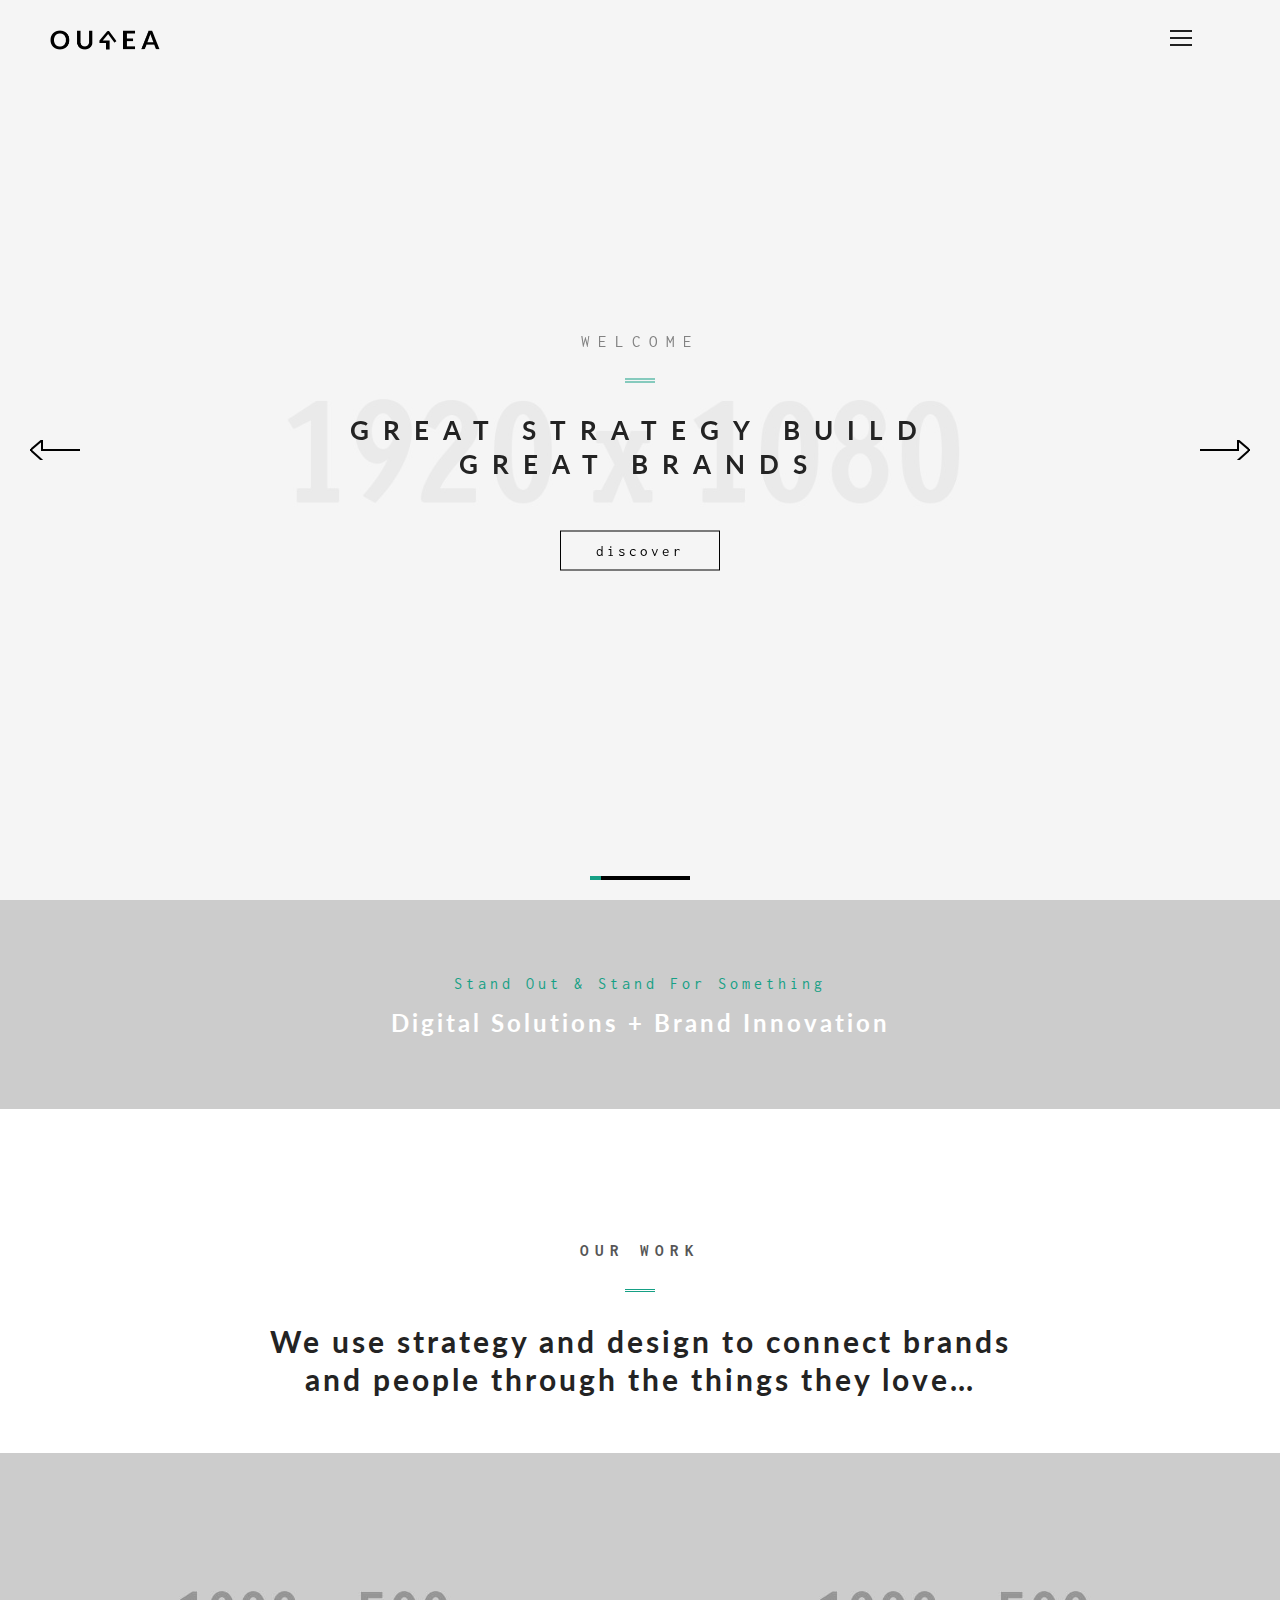
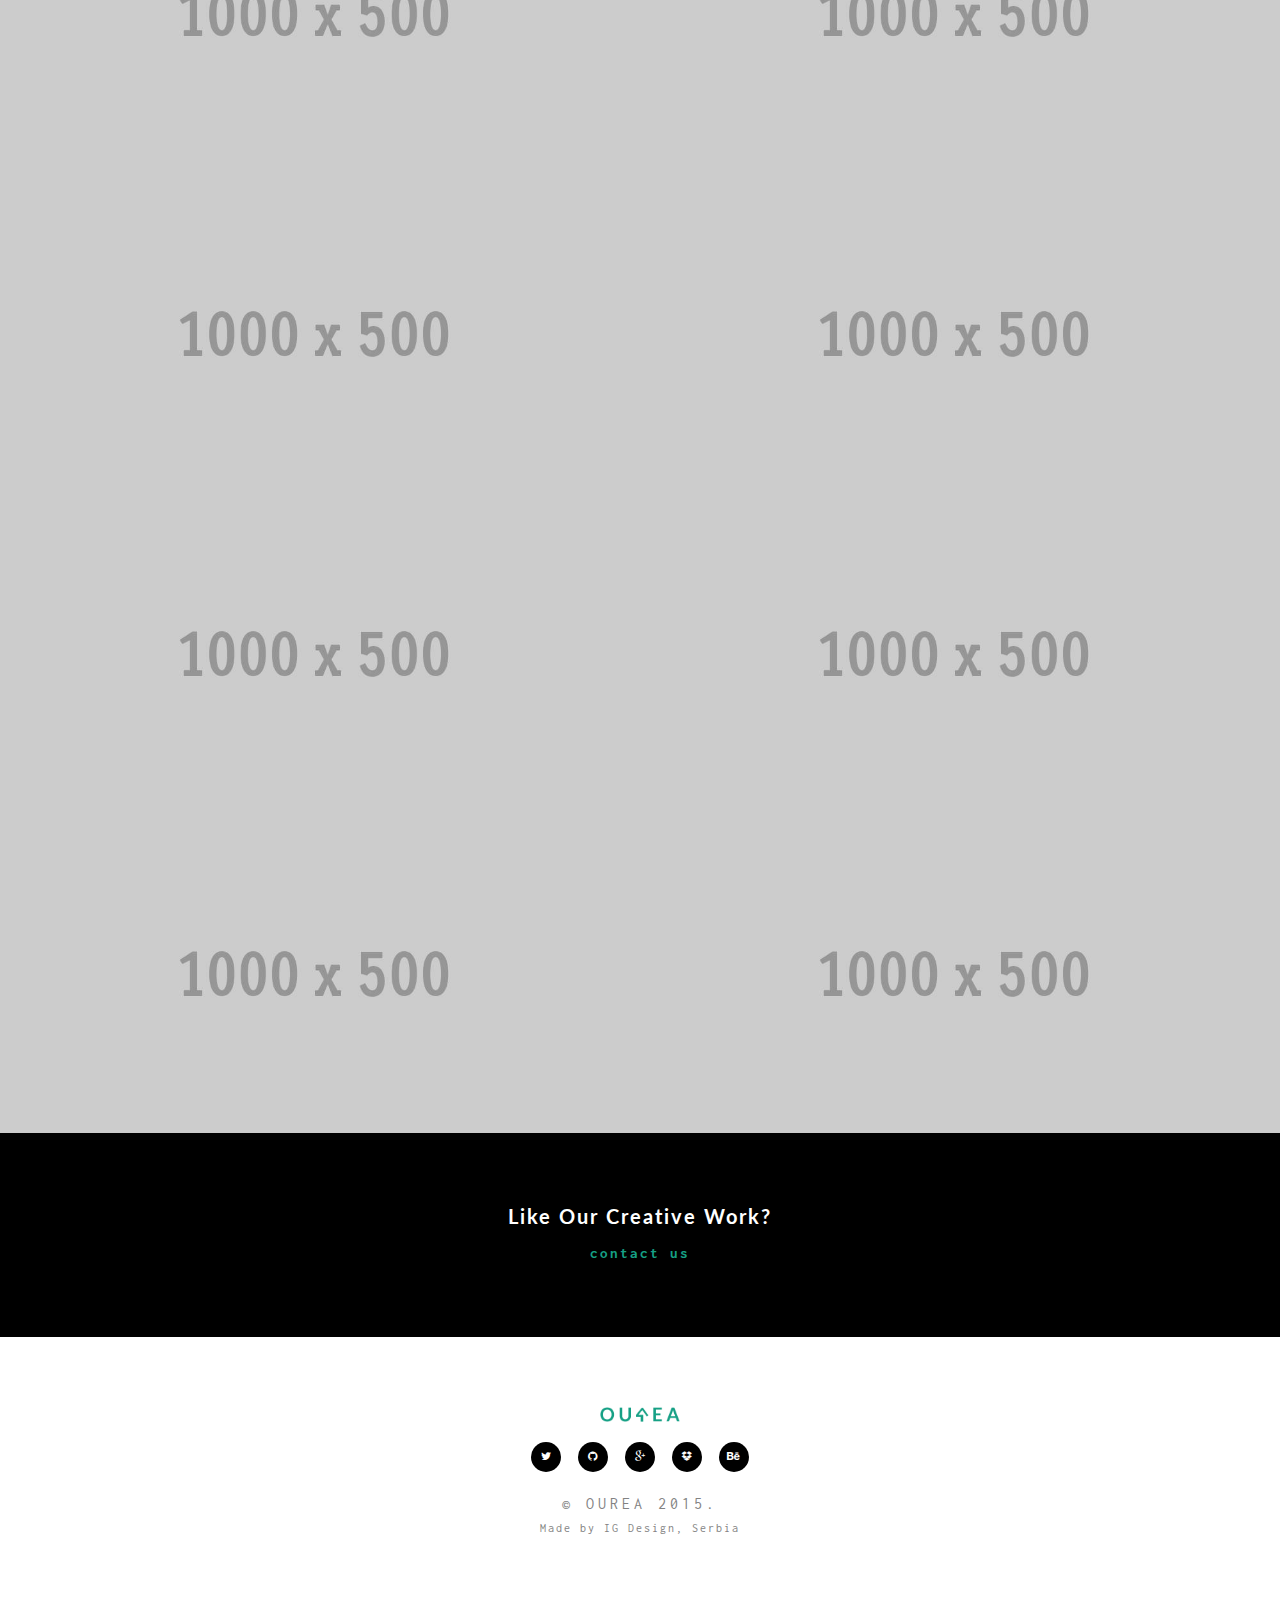
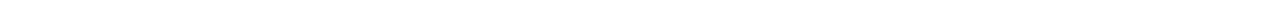
<file: multipage/index.html>
﻿<!DOCTYPE html>
<!--[if IE 8]><html class="no-js lt-ie9" lang="en"> <![endif]-->
<!--[if gt IE 8]>
<!--><html class="no-js" lang="en"><!--<![endif]-->
<head>

	<!-- Basic Page Needs
  ================================================== -->
	<meta charset="utf-8">
	<title>Ourea</title>
	<meta name="description" content="">
	<meta name="author" content="">

	<!-- Mobile Specific Metas
  ================================================== -->
	<meta name="viewport" content="width=device-width, initial-scale=1, maximum-scale=1">
	
	
	
	<!-- CSS
  ================================================== -->
	<link rel="stylesheet" href="css/base.css"/>
	<link rel="stylesheet" href="css/skeleton.css"/>
	<link rel="stylesheet" href="css/layout.css"/>
	<link rel="stylesheet" href="css/font-awesome.css" />
	<link rel="stylesheet" href="css/ionicons.css"/>
	<link rel="stylesheet" href="css/retina.css"/>
	<link rel="stylesheet" href="css/owl.carousel.css"/>
	<link rel="stylesheet" href="css/owl.transitions.css"/>
	

		
	<!-- Favicons
	================================================== -->
	<link rel="shortcut icon" href="favicon.png">
	<link rel="apple-touch-icon" href="apple-touch-icon.png">
	<link rel="apple-touch-icon" sizes="72x72" href="apple-touch-icon-72x72.png">
	<link rel="apple-touch-icon" sizes="114x114" href="apple-touch-icon-114x114.png">
	
	<script type="text/javascript" src="js/modernizr.js"></script> 	
	
</head>
<body class="royal_loader">	
	
	<!-- Navigation And Logo
	================================================== -->
	
		<header class="cd-header">
		
			<div class="container">		
				<div class="twelve columns">	
					<div class="logo-wrap">
						<img src="images/logo.png" alt="">
					</div>
					<a class="cd-primary-nav-trigger" href="#0">
						<span class="cd-menu-text"></span><span class="cd-menu-icon"></span>
					</a>
				</div>	
			</div>		
				
		</header>	

		<nav>
			<div class="cd-primary-nav">
				<ul class="cd-scndr-nav">
					<li class="cd-label"><a href="#" class="curent-nav-color">Portfolio</a>
						<ul>
							<li><a href="index.html" class="curent-nav-color">featured slider</a></li>
							<li><a href="index1.html">featured parallax</a></li>
							<li><a href="index2.html">featured html video</a></li>
							<li><a href="index3.html">fullwidth slider</a></li>
							<li><a href="index4.html">fullwidth parallax</a></li>
							<li><a href="index5.html">fullwidth html video</a></li>
						</ul>
					</li>
					
					<li class="cd-label"><a href="about.html">About</a></li>
					
					<li class="cd-label"><a href="blog.html">Blog</a></li>
					
					<li class="cd-label"><a href="contact.html">Contact</a></li>

					<li class="cd-label"><a href="features.html">Features</a></li>

					<li class="cd-label"><a href="http://themeforest.net/user/IG_design/portfolio?ref=IG_design">Buy Now</a></li>
				</ul>	
				
				<div class="social-nav">
					<ul class="list-social-nav">
						<li class="icon-soc-nav tipped" data-title="twitter"  data-tipper-options='{"direction":"top","follow":"true"}'>
							<a href="#">&#xf099;</a>
						</li>
						<li class="icon-soc-nav tipped" data-title="github"  data-tipper-options='{"direction":"top","follow":"true"}'>
							<a href="#">&#xf09b;</a>
						</li>
						<li class="icon-soc-nav tipped" data-title="google +"  data-tipper-options='{"direction":"top","follow":"true"}'>
							<a href="#">&#xf0d5;</a>
						</li>
						<li class="icon-soc-nav tipped" data-title="YouTube"  data-tipper-options='{"direction":"top","follow":"true"}'>
							<a href="#">&#xf16a;</a>
						</li>
						<li class="icon-soc-nav tipped" data-title="Vimeo"  data-tipper-options='{"direction":"top","follow":"true"}'>
							<a href="#">&#xf194;</a>
						</li>
						<li class="icon-soc-nav tipped" data-title="Tumblr"  data-tipper-options='{"direction":"top","follow":"true"}'>
							<a href="#">&#xf174;</a>
						</li>
						<li class="icon-soc-nav tipped" data-title="facebook"  data-tipper-options='{"direction":"top","follow":"true"}'>
							<a href="#">&#xf230;</a>
						</li>
						<li class="icon-soc-nav tipped" data-title="Skype"  data-tipper-options='{"direction":"top","follow":"true"}'>
							<a href="#">&#xf17e;</a>
						</li>
						<li class="icon-soc-nav tipped" data-title="soundcloud"  data-tipper-options='{"direction":"top","follow":"true"}'>
							<a href="#">&#xf1be;</a>
						</li>
						<li class="icon-soc-nav tipped" data-title="pinterest"  data-tipper-options='{"direction":"top","follow":"true"}'>
							<a href="#">&#xf231;</a>
						</li>
						<li class="icon-soc-nav tipped" data-title="linkedin"  data-tipper-options='{"direction":"top","follow":"true"}'>
							<a href="#">&#xf08c;</a>
						</li>
						<li class="icon-soc-nav tipped" data-title="lastfm"  data-tipper-options='{"direction":"top","follow":"true"}'>
							<a href="#">&#xf202;</a>
						</li>
						<li class="icon-soc-nav tipped" data-title="dropbox"  data-tipper-options='{"direction":"top","follow":"true"}'>
							<a href="#">&#xf16b;</a>
						</li>
						<li class="icon-soc-nav tipped" data-title="behance"  data-tipper-options='{"direction":"top","follow":"true"}'>
							<a href="#">&#xf1b4;</a>
						</li>
					</ul>	
				</div>
								
			</div>
		</nav>

	
	<!-- Primary Page Layout
	================================================== -->

	<main class="cd-main">
		
		<div class="section full-height">
		
			<div class="white-over"></div>
		
			<div class="hero-top">
				<div class="container">			
					<div class="twelve columns">
						<p>welcome</p>	
						<h2>Great strategy build<br>great brands</h2>
						<a href="#scroll-link" class="scroll"><div class="link-top chaffle" data-lang="en">discover</div></a>
					</div>	
				</div>	
			</div>
		
			<div class="customNavigation">
				<a class="prev"></a>
				<a class="next"></a>
			</div>
							
			<div id="owl-top" class="owl-carousel owl-theme">
								 
				<div class="item top-image-1">		
				</div>
								
				<div class="item top-image-2">		
				</div>
								
				<div class="item top-image-3"> 			
				</div>
								 
			</div>
				
		</div>
		
		<div class="section padding-top-bottom-small" id="scroll-link">
	
			<div class="parallax-1"></div>	
				
			<div class="container">			
				<div class="twelve columns">		
					<div class="action-wrap">
						<p>Stand Out & Stand For Something</p>
						<h4>Digital Solutions + Brand Innovation</h4>		
					</div>
				</div>	
			</div>
		</div>
		
		<div class="section padding-top white-background">
			<div class="container">			
				<div class="twelve columns">		
					<div class="header-text main-pages">
						<p>our work</p>
						<h3>We use strategy and design to connect brands and people through the things they love…</h3>		
					</div>
				</div>	
			</div>
		</div>
			
		<div class="clear"></div>
		
		<ul class="cd-gallery">
			<li class="cd-item branding web">
				<a href="project-1.html">
					<div class="portfolio-box">
						<img  src="images/portfolio/1.jpg" alt=""/>
						<div class="mask"></div>
						<div class="line"></div>
						<p>Video, Art Direction</p>
						<h5>Paco de Lucía. Entre 20 Aguas</h5>	
					</div>
				</a>
			</li>

			<li class="cd-item photo">
				<a href="project-2.html">
					<div class="portfolio-box">
						<img  src="images/portfolio/2.jpg" alt=""/>
						<div class="mask"></div>
						<div class="line"></div>
						<p>Branding, Graphic Design</p>
						<h5>Cheburashkini Packaging</h5>
					</div>
				</a>
			</li>

			<li class="cd-item motion web">
				<a href="project-3.html">
					<div class="portfolio-box">
						<img  src="images/portfolio/3.jpg" alt=""/>
						<div class="mask"></div>
						<div class="line"></div>
						<p>Branding</p>
						<h5>Learn school</h5>
					</div>
				</a>
			</li>

			<li class="cd-item branding">
				<a href="project-4.html">
					<div class="portfolio-box">
						<img  src="images/portfolio/4.jpg" alt=""/>
						<div class="mask"></div>
						<div class="line"></div>
						<p>Art Direction, Graphic Design</p>
						<h5>Try Angle Paper</h5>
					</div>
				</a>
			</li>

			<li class="cd-item motion web">
				<a href="project-5.html">
					<div class="portfolio-box">
						<img  src="images/portfolio/5.jpg" alt=""/>
						<div class="mask"></div>
						<div class="line"></div>
						<p>Branding, Graphic Design</p>
						<h5>Wesley Mann</h5>
					</div>
				</a>
			</li>

			<li class="cd-item photo">
				<a href="project-6.html">
					<div class="portfolio-box">
						<img  src="images/portfolio/6.jpg" alt=""/>
						<div class="mask"></div>
						<div class="line"></div>
						<p>Branding, Graphic Design</p>
						<h5>KK Wind Solutions</h5>	
					</div>
				</a>
			</li>

			<li class="cd-item photo motion">
				<a href="project-7.html">
					<div class="portfolio-box">
						<img  src="images/portfolio/7.jpg" alt=""/>
						<div class="mask"></div>
						<div class="line"></div>
						<p>Branding Packaging</p>
						<h5>Mona Castellarnau</h5>	
					</div>
				</a>
			</li>

			<li class="cd-item photo motion">
				<a href="project-8.html">
					<div class="portfolio-box">
						<img  src="images/portfolio/8.jpg" alt=""/>
						<div class="mask"></div>
						<div class="line"></div>
						<p>Branding, Digital Art</p>
						<h5>Movest - Jewelry in motion</h5>
					</div>
				</a>
			</li>
		</ul> <!-- .cd-gallery -->
			
		<div class="clear"></div>		
			
		<div class="section padding-top-bottom-small black-background">
			<div class="container">	
				<div class="twelve columns">			
					<div class="like-our-proj">	
						<h5>Like Our Creative Work?</h5>
						<a href="contact.html">
							<span class="chaffle" data-lang="en">contact us</span>
						</a>
					</div>	
				</div>	
			</div>
		</div>
			
		<div class="section padding-top-bottom-small">	
	
			<div class="parallax-footer"></div>	
														
			<div class="container">		
				<div class="twelve columns">
					<div class="footer-img">
						<img src="images/logo-green.png" alt="">
					</div>	
				</div>
				<div class="twelve columns">			
					<div class="social-footer">
						<ul class="list-social">
							<li class="icon-soc tipped" data-title="twitter"  data-tipper-options='{"direction":"top","follow":"true"}'>
								<a href="#">&#xf099;</a>
							</li>
							<li class="icon-soc tipped" data-title="github"  data-tipper-options='{"direction":"top","follow":"true"}'>
								<a href="#">&#xf09b;</a>
							</li>
							<li class="icon-soc tipped" data-title="google +"  data-tipper-options='{"direction":"top","follow":"true"}'>
								<a href="#">&#xf0d5;</a>
							</li>
							<li class="icon-soc tipped" data-title="dropbox"  data-tipper-options='{"direction":"top","follow":"true"}'>
								<a href="#">&#xf16b;</a>
							</li>
							<li class="icon-soc tipped" data-title="behance"  data-tipper-options='{"direction":"top","follow":"true"}'>
								<a href="#">&#xf1b4;</a>
							</li>
						</ul>	
					</div>
				</div>		
				<div class="twelve columns">
					<div class="footer-copy-text">
						<a href="http://themeforest.net/user/IG_design/portfolio?ref=IG_design" class="chaffle" data-lang="en">© OUREA 2015.</a>
						<p>Made by IG Design, Serbia</p>
					</div>	
				</div>
			</div>
		</div>
		
	</main> <!-- .cd-main -->

	<div class="cd-folding-panel">
		
		<div class="fold-left"></div> <!-- this is the left fold -->
		
		<div class="fold-right"></div> <!-- this is the right fold -->
		
		<div class="cd-fold-content">
			<!-- content will be loaded using javascript -->
		</div>

		<a class="cd-close" href="#0"></a>
	</div> <!-- .cd-folding-panel -->	
	
	

	<div class="scroll-to-top"></div>	
		
		

		
	<!-- JAVASCRIPT
    ================================================== -->
<script type="text/javascript" src="js/jquery-2.1.1.js"></script>	
<script type="text/javascript" src="js/royal_preloader.min.js"></script>
<script type="text/javascript">
(function($) { "use strict";
            Royal_Preloader.config({
                mode:           'text', // 'number', "text" or "logo"
                text:           'OUREA',
                timeout:        0,
                showInfo:       true,
                opacity:        1,
                background:     ['#FFFFFF']
            });
})(jQuery);
</script>
<script type="text/javascript" src="js/scroll.js"></script>
<script type="text/javascript"> 
(function($) { "use strict";          
			jQuery(document).ready(function() {
				var offset = 350;
				var duration = 500;
				jQuery(window).scroll(function() {
					if (jQuery(this).scrollTop() > offset) {
						jQuery('.scroll-to-top').fadeIn(duration);
					} else {
						jQuery('.scroll-to-top').fadeOut(duration);
					}
				});
				
				jQuery('.scroll-to-top').click(function(event) {
					event.preventDefault();
					jQuery('html, body').animate({scrollTop: 0}, duration);
					return false;
				})
			});
})(jQuery);
</script>  
<script type="text/javascript" src="js/retina-1.1.0.min.js"></script> 
<script type="text/javascript" src="js/jquery.easing.js"></script>
<script type="text/javascript" src="js/menu.js"></script>	
<script type="text/javascript" src="js/jquery.fs.tipper.min.js"></script> 
<script type="text/javascript" src="js/owl.carousel.min.js"></script>
<script type="text/javascript" src="js/portfolio-ajax.js"></script> 
<script type="text/javascript" src="js/jquery.fitvids.js"></script> 
<script type="text/javascript"> 
(function($) { "use strict"; 
	$(".container").fitVids();	
})(jQuery);
</script>
<script type="text/javascript" src="js/jquery.parallax-1.1.3.js"></script>	
<script type="text/javascript" src="js/jquery.chaffle.min.js"></script>
<script type="text/javascript">
(function($) { "use strict";
	$(document).ready(function() {
	  $('.chaffle').chaffle({
		speed: 10,
		time: 60
	  });
	}); 
})(jQuery);
</script>	
<script type="text/javascript" src="js/custom-home.js"></script>  	  
<!-- End Document
================================================== -->
</body>
</html>
</file>
<file: multipage/css/base.css>
/*
* Skeleton V1.2
* Copyright 2011, Dave Gamache
* www.getskeleton.com
* Free to use under the MIT license.
* http://www.opensource.org/licenses/mit-license.php
* 6/20/2012
*/


/* Table of Content
==================================================
	#Reset & Basics
	#Basic Styles
	#Site Styles
	#Typography
	#Links
	#Lists
	#Images
	#Buttons
	#Forms
	#Misc */


/* #Reset & Basics (Inspired by E. Meyers)
================================================== */
	html, body, div, span, applet, object, iframe, h1, h2, h3, h4, h5, h6, p, blockquote, pre, a, abbr, acronym, address, big, cite, code, del, dfn, em, img, ins, kbd, q, s, samp, small, strike, strong, sub, sup, tt, var, b, u, i, center, dl, dt, dd, ol, ul, li, fieldset, form, label, legend, table, caption, tbody, tfoot, thead, tr, th, td, article, aside, canvas, details, embed, figure, figcaption, footer, header, hgroup, menu, nav, output, ruby, section, summary, time, mark, audio, video, select{
		margin: 0;
		padding: 0;
		border: 0;
		font-size: 100%;
		font: inherit;
		vertical-align: baseline; }
	article, aside, details, figcaption, figure, footer, header, hgroup, menu, nav, section {
		display: block; }
	body {
		line-height: 1; }
	ol, ul {
		list-style: none; }
	blockquote, q {
		quotes: none; }
	blockquote:before, blockquote:after,
	q:before, q:after {
		content: '';
		content: none; }
	table {
		border-collapse: collapse;
		border-spacing: 0; }

/* #Basic Styles
================================================== */
body {
	background: #fff;
	font-family: 'Inconsolata';
	font-weight:400;
	font-size: 15px;
	line-height:23px;
	letter-spacing:1px;
	color:#828282;
	overflow-x:hidden;
	-webkit-font-smoothing: antialiased; /* Fix for webkit rendering */
	text-shadow: 1px 1px 1px rgba(0,0,0,0.004);
	-webkit-text-size-adjust: 100%;
 }
 html {
		overflow-x:hidden; 
	height:100%;
}
/* #Typography
================================================== */
	h1, h2, h3, h4, h5, h6 {
		color: #232323;
		font-family: 'Lato', sans-serif;
		font-weight:700;
		text-align:center;
	}
	h1 a, h2 a, h3 a, h4 a, h5 a, h6 a { font-weight: inherit; }
	h1 { font-size: 40px; line-height:48px;letter-spacing:4px; }
	h2 { font-size: 34px; line-height:42px;letter-spacing:4px;}
	h3 { font-size: 30px; line-height: 38px;letter-spacing:3px;}
	h4 { font-size: 24px; line-height: 32px;letter-spacing:3px;}
	h5 { font-size: 20px; line-height: 26px;letter-spacing:2px;}
	h6 { font-size: 18px; line-height: 24px;letter-spacing:1px;}


	p {  }
	p img { margin: 0; }
	p.lead { font-size: 21px; line-height: 27px; color: #777;  }

	em { font-style: italic; }
	strong { font-weight: 600;}
	small { font-size: 80%; }
	


/*	Blockquotes  */
	blockquote, blockquote p { font-size: 17px; line-height: 24px; color: #777; }
	blockquote { margin: 0 0 20px; padding: 9px 20px 0 19px; }
	blockquote cite { display: block; font-size: 12px; color: #555; }
	blockquote cite:before { content: "\2014 \0020"; }
	blockquote cite a, blockquote cite a:visited, blockquote cite a:visited { color: #555; }

	hr { border: solid #323a3d; border-width: 1px 0 0; clear: both; margin:0 10px 0 10px; height: 0; position:relative;}


/* #Links
================================================== */
	a, a:visited { text-decoration: none; }
	a:hover, a:focus { color: #e74c3c;}
	p a, p a:visited { line-height: inherit; text-decoration: none;}
	a:focus{
	outline:none;
	}

/* #Lists
================================================== */
	ul, ol { }
	ul { list-style: none outside; }
	ol { list-style: decimal; }
	ol, ul.square, ul.circle, ul.disc { margin-left: 30px; }
	ul.square { list-style: square outside; }
	ul.circle { list-style: circle outside; }
	ul.disc { list-style: disc outside; }
	ul ul, ul ol,
	ol ol, ol ul { font-size: 90%;  }
	ul ul li, ul ol li,
	ol ol li, ol ul li {  }
	li { line-height: 18px; }
	ul.large li { line-height: 21px; }
	li p { line-height: 21px; }
/* #Buttons
================================================== */

	.button,
	button,
	input[type="submit"],
	input[type="reset"],
	input[type="button"] {
	background:#363636;	
	margin-top:10px;
	border:none;
	  color: #dfdfdf;
	  display: inline-block;
	  font-size: 16px;
	  cursor: pointer;
	  line-height: normal;
	  padding: 15px 25px;
	-webkit-transition : all 0.3s ease-out;
	-moz-transition : all 0.3s ease-out;
	-o-transition :all 0.3s ease-out;
	transition : all 0.3s ease-out; 
	width:100%}

	.button:hover,
	button:hover,
	input[type="submit"]:hover,
	input[type="reset"]:hover,
	input[type="button"]:hover {	
	  color: #e74c3c;
	background:#292929;	 }

	.button:active,
	button:active,
	input[type="submit"]:active,
	input[type="reset"]:active,
	input[type="button"]:active {	
	  color: #e74c3c;}

	.button.full-width,
	button.full-width,
	input[type="submit"].full-width,
	input[type="reset"].full-width,
	input[type="button"].full-width {
		width: 100%;
		padding-left: 0 !important;
		padding-right: 0 !important;
		text-align: center; }

	/* Fix for odd Mozilla border & padding issues */
	button::-moz-focus-inner,
	input::-moz-focus-inner {
    border: 0;
    padding: 0;
	}
/* #Images
================================================== */






/* #Misc
================================================== */
	.remove-bottom { margin-bottom: 0 !important; }
	.half-bottom { margin-bottom: 12px !important; }
	.add-bottom { margin-bottom: 25px !important; }

.clear {
	clear: both;
	display: block;
	overflow: hidden;
	visibility: hidden;
	width: 0;
	height: 0;
}


::selection {
	color:#fff;
	}
::-moz-selection {
	color:#fff;
}
</file>
<file: multipage/css/skeleton.css>
/*
* Skeleton V1.2 improved by IG Design
* Copyright 2011, Dave Gamache
* www.getskeleton.com
* Free to use under the MIT license.
* http://www.opensource.org/licenses/mit-license.php
* 6/20/2012
*/


/* Table of Contents
==================================================
	#Base 1320 Grid
	#Base 1200 Grid
    #Base 960 Grid
    #Tablet (Portrait)
    #Mobile (Portrait)
    #Mobile (Landscape)
    #Clearing */


	
/* #Base 1320 Grid
================================================== */	
	
		.container                                  { position: relative; width: 1320px; margin: 0 auto; padding: 0; }
		.container .column,
		.container .columns                         { float: left; display: inline; margin-left: 25px; margin-right: 25px; margin-top: 25px; margin-bottom: 25px;}
		.row                                        { margin-bottom: 50px; }

		/* Nested Column Classes */
		.column.alpha, .columns.alpha               { margin-left: 0; }
		.column.omega, .columns.omega               { margin-right: 0; }

		/* Base Grid */
		.container .one.column,
		.container .one.columns                     { width: 60px;  }
		.container .two.columns                     { width: 170px; }
		.container .three.columns                   { width: 280px; }
		.container .four.columns                    { width: 390px; }
		.container .five.columns                    { width: 500px; }
		.container .six.columns                     { width: 610px; }
		.container .seven.columns                   { width: 720px; }
		.container .eight.columns                   { width: 830px; }
		.container .nine.columns                    { width: 940px; }
		.container .ten.columns                     { width: 1050px; }
		.container .eleven.columns                  { width: 1160px; }
		.container .twelve.columns                  { width: 1270px; }

		.container .one-fifth.column                { width: 214px; }
		.container .two-fifths.column               { width: 478px; }
		.container .three-fifths.column                { width: 742px; }
		.container .four-fifths.column               { width: 1006px; }

		/* Offsets */
		.container .offset-by-one                   { padding-left: 110px;  }
		.container .offset-by-two                   { padding-left: 220px; }
		.container .offset-by-three                 { padding-left: 330px; }
		.container .offset-by-four                  { padding-left: 440px; }
		.container .offset-by-five                  { padding-left: 550px; }
		.container .offset-by-six                   { padding-left: 660px; }
		.container .offset-by-seven                 { padding-left: 770px; }
		.container .offset-by-eight                 { padding-left: 880px; }
		.container .offset-by-nine                  { padding-left: 990px; }
		.container .offset-by-ten                   { padding-left: 1100px; }
		.container .offset-by-eleven                { padding-left: 1210px; }	
	
	
	

	
/* #Base 1200 Grid
================================================== */	
	@media only screen and (min-width: 1200px) and (max-width: 1319px) {	
		.container                                  { position: relative; width: 1200px; margin: 0 auto; padding: 0; }
		.container .column,
		.container .columns                         { float: left; display: inline; margin-left: 10px; margin-right: 10px; margin-top: 10px; margin-bottom: 10px;}
		.row                                        { margin-bottom: 20px; }

		/* Nested Column Classes */
		.column.alpha, .columns.alpha               { margin-left: 0; }
		.column.omega, .columns.omega               { margin-right: 0; }

		/* Base Grid */
		.container .one.column,
		.container .one.columns                     { width: 80px;  }
		.container .two.columns                     { width: 180px; }
		.container .three.columns                   { width: 280px; }
		.container .four.columns                    { width: 380px; }
		.container .five.columns                    { width: 480px; }
		.container .six.columns                     { width: 580px; }
		.container .seven.columns                   { width: 680px; }
		.container .eight.columns                   { width: 780px; }
		.container .nine.columns                    { width: 880px; }
		.container .ten.columns                     { width: 980px; }
		.container .eleven.columns                  { width: 1080px; }
		.container .twelve.columns                  { width: 1180px; }

		.container .one-fifth.column                { width: 220px; }
		.container .two-fifths.column               { width: 460px; }
		.container .three-fifths.column                { width: 700px; }
		.container .four-fifths.column               { width: 940px; }

		/* Offsets */
		.container .offset-by-one                   { padding-left: 100px;  }
		.container .offset-by-two                   { padding-left: 200px; }
		.container .offset-by-three                 { padding-left: 300px; }
		.container .offset-by-four                  { padding-left: 400px; }
		.container .offset-by-five                  { padding-left: 500px; }
		.container .offset-by-six                   { padding-left: 600px; }
		.container .offset-by-seven                 { padding-left: 700px; }
		.container .offset-by-eight                 { padding-left: 800px; }
		.container .offset-by-nine                  { padding-left: 900px; }
		.container .offset-by-ten                   { padding-left: 1000px; }
		.container .offset-by-eleven                { padding-left: 1100px; }	
	}	
	
	
	

/* #Base 960 Grid
================================================== */

	@media only screen and (min-width: 960px) and (max-width: 1199px) {
		.container                                  { position: relative; width: 960px; margin: 0 auto; padding: 0; }
		.container .column,
		.container .columns                         { float: left; display: inline; margin-left: 10px; margin-right: 10px; margin-top: 10px; margin-bottom: 10px;}
		.row                                        { margin-bottom: 20px; }

		/* Nested Column Classes */
		.column.alpha, .columns.alpha               { margin-left: 0; }
		.column.omega, .columns.omega               { margin-right: 0; }

		/* Base Grid */
		.container .one.column,
		.container .one.columns                     { width: 60px;  }
		.container .two.columns                     { width: 140px; }
		.container .three.columns                   { width: 220px; }
		.container .four.columns                    { width: 300px; }
		.container .five.columns                    { width: 380px; }
		.container .six.columns                     { width: 460px; }
		.container .seven.columns                   { width: 540px; }
		.container .eight.columns                   { width: 620px; }
		.container .nine.columns                    { width: 700px; }
		.container .ten.columns                     { width: 780px; }
		.container .eleven.columns                  { width: 860px; }
		.container .twelve.columns                  { width: 940px; }

		.container .one-fifth.column                { width: 172px; }
		.container .two-fifths.column               { width: 364px; }
		.container .three-fifths.column                { width: 556px; }
		.container .four-fifths.column               { width: 748px; }

		/* Offsets */
		.container .offset-by-one                   { padding-left: 80px;  }
		.container .offset-by-two                   { padding-left: 160px; }
		.container .offset-by-three                 { padding-left: 240px; }
		.container .offset-by-four                  { padding-left: 320px; }
		.container .offset-by-five                  { padding-left: 400px; }
		.container .offset-by-six                   { padding-left: 480px; }
		.container .offset-by-seven                 { padding-left: 560px; }
		.container .offset-by-eight                 { padding-left: 640px; }
		.container .offset-by-nine                  { padding-left: 720px; }
		.container .offset-by-ten                   { padding-left: 800px; }
		.container .offset-by-eleven                { padding-left: 880px; }
	}


/* #Tablet (Portrait)
================================================== */

    /* Note: Design for a width of 768px */

    @media only screen and (min-width: 768px) and (max-width: 959px) {
        .container                                  { width: 768px; }
        .container .column,
        .container .columns                         { margin-left: 10px; margin-right: 10px;  margin-top: 10px; margin-bottom: 10px;}
        .column.alpha, .columns.alpha               { margin-left: 0; margin-right: 10px; }
        .column.omega, .columns.omega               { margin-right: 0; margin-left: 10px; }
        .alpha.omega                                { margin-left: 0; margin-right: 0; }

        .container .one.column,
        .container .one.columns                     { width: 44px; }
        .container .two.columns                     { width: 108px; }
        .container .three.columns                   { width: 172px; }
        .container .four.columns                    { width: 236px; }
        .container .five.columns                    { width: 300px; }
        .container .six.columns                     { width: 364px; }
        .container .seven.columns                   { width: 428px; }
        .container .eight.columns                   { width: 492px; }
        .container .nine.columns                    { width: 556px; }
        .container .ten.columns                     { width: 620px; }
        .container .eleven.columns                  { width: 684px; }
        .container .twelve.columns                  { width: 748px; }

		.container .one-fifth.column                { width: 133.6px; }
		.container .two-fifths.column               { width: 287.2px; }
		.container .three-fifths.column                { width: 440.8px; }
		.container .four-fifths.column               { width: 594.4px; }

        /* Offsets */
        .container .offset-by-one                   { padding-left: 64px; }
        .container .offset-by-two                   { padding-left: 128px; }
        .container .offset-by-three                 { padding-left: 192px; }
        .container .offset-by-four                  { padding-left: 256px; }
        .container .offset-by-five                  { padding-left: 320px; }
        .container .offset-by-six                   { padding-left: 384px; }
        .container .offset-by-seven                 { padding-left: 448px; }
        .container .offset-by-eight                 { padding-left: 512px; }
        .container .offset-by-nine                  { padding-left: 576px; }
        .container .offset-by-ten                   { padding-left: 640px; }
        .container .offset-by-eleven                { padding-left: 704px; }
    }


/*  #Mobile (Portrait)
================================================== */


    @media only screen and (min-width: 480px) and (max-width: 767px) {
        .container { width: 420px; }
        .container .columns,
        .container .column {  margin-left: 0; margin-right: 0; margin-top: 10px; margin-bottom: 10px;}

        .container .one.column,
        .container .one.columns,
        .container .two.columns,
        .container .three.columns,
        .container .four.columns,
        .container .five.columns,
        .container .six.columns,
        .container .seven.columns,
        .container .eight.columns,
        .container .nine.columns,
        .container .ten.columns,
        .container .eleven.columns,
        .container .twelve.columns,
		.container .one-fifth.column,
		.container .two-fifths.column,
		.container .three-fifths.column, 
		.container .four-fifths.column  { width: 420px; }
		
        /* Offsets */
        .container .offset-by-one,
        .container .offset-by-two,
        .container .offset-by-three,
        .container .offset-by-four,
        .container .offset-by-five,
        .container .offset-by-six,
        .container .offset-by-seven,
        .container .offset-by-eight,
        .container .offset-by-nine,
        .container .offset-by-ten,
        .container .offset-by-eleven { padding-left: 0; }

    }

/* #Mobile 
================================================== */


    @media only screen and (min-width: 320px) and (max-width: 479px) {
        .container { width: 300px; }
        .container .columns,
        .container .column {  margin-left: 0; margin-right: 0;  margin-top: 10px; margin-bottom: 10px;}

        .container .one.column,
        .container .one.columns,
        .container .two.columns,
        .container .three.columns,
        .container .four.columns,
        .container .five.columns,
        .container .six.columns,
        .container .seven.columns,
        .container .eight.columns,
        .container .nine.columns,
        .container .ten.columns,
        .container .eleven.columns,
        .container .twelve.columns,
		.container .one-fifth.column,
		.container .two-fifths.column,
		.container .three-fifths.column, 
		.container .four-fifths.column { width: 300px; }

        /* Offsets */
        .container .offset-by-one,
        .container .offset-by-two,
        .container .offset-by-three,
        .container .offset-by-four,
        .container .offset-by-five,
        .container .offset-by-six,
        .container .offset-by-seven,
        .container .offset-by-eight,
        .container .offset-by-nine,
        .container .offset-by-ten,
        .container .offset-by-eleven { padding-left: 0; }
    }


/* #Mobile (Landscape)
================================================== */

    /* Note: Design for a width of 320px */

    @media only screen and (max-width: 319px) {
        .container { width: 220px; }
        .container .columns,
        .container .column { margin-left: 0; margin-right: 0; margin-top: 10px; margin-bottom: 10px;}

        .container .one.column,
        .container .one.columns,
        .container .two.columns,
        .container .three.columns,
        .container .four.columns,
        .container .five.columns,
        .container .six.columns,
        .container .seven.columns,
        .container .eight.columns,
        .container .nine.columns,
        .container .ten.columns,
        .container .eleven.columns,
		.container .one-fifth.column,
		.container .two-fifths.column,
		.container .three-fifths.column, 
		.container .four-fifths.column { width: 220px; }

        /* Offsets */
        .container .offset-by-one,
        .container .offset-by-two,
        .container .offset-by-three,
        .container .offset-by-four,
        .container .offset-by-five,
        .container .offset-by-six,
        .container .offset-by-seven,
        .container .offset-by-eight,
        .container .offset-by-nine,
        .container .offset-by-ten,
        .container .offset-by-eleven { padding-left: 0; }
    }


/* #Clearing
================================================== */

    /* Self Clearing Goodness */
    .container:after { content: "\0020"; display: block; height: 0; clear: both; visibility: hidden; }

    /* Use clearfix class on parent to clear nested columns,
    or wrap each row of columns in a <div class="row"> */
    .clearfix:before,
    .clearfix:after,
    .row:before,
    .row:after {
      content: '\0020';
      display: block;
      overflow: hidden;
      visibility: hidden;
      width: 0;
      height: 0; }
    .row:after,
    .clearfix:after {
      clear: both; }
    .row,
    .clearfix {
      zoom: 1; }

    /* You can also use a <br class="clear" /> to clear columns */
    .clear {
      clear: both;
      display: block;
      overflow: hidden;
      visibility: hidden;
      width: 0;
      height: 0;
    }
</file>
<file: multipage/css/layout.css>
@import url(http://fonts.googleapis.com/css?family=Lato:100,300,400,700,900,100italic,300italic,400italic,700italic,900italic&subset=latin,latin-ext);
@import url(http://fonts.googleapis.com/css?family=Inconsolata:400,700&subset=latin,latin-ext);



@import url("colors/color.css");


/* #PAGE LOAD */

body.royal_loader {
    background: none;
    visibility: hidden;
}
#royal_preloader {
    font-family: Arial;
    font-size: 12px;
    visibility: visible;
    position: fixed;
    top: 0px;
    right: 0px;
    bottom: 0px;
    left: 0px;
    z-index: 9999999999;
    -webkit-transition: opacity 0.2s linear 0.8s;
       -moz-transition: opacity 0.2s linear 0.8s;
        -ms-transition: opacity 0.2s linear 0.8s;
         -o-transition: opacity 0.2s linear 0.8s;
            transition: opacity 0.2s linear 0.8s;
}
#royal_preloader.complete {
    opacity: 0;
}
#royal_preloader .background {
    position: absolute;
    top: 0px;
    bottom: 0px;
    left: 0px;
    right: 0px;
    background-color: #000000;
    -webkit-transition: background 0.5s linear;
       -moz-transition: background 0.5s linear;
        -ms-transition: background 0.5s linear;
         -o-transition: background 0.5s linear;
            transition: background 0.5s linear;
}
#royal_preloader.number .name {
    position: absolute;
    top: 20%;
    left: 0px;
    right: 0px;
    text-transform: uppercase;
    color: #EEEEEE;
    text-align: center;
    opacity: 0;
    -webkit-transition: -webkit-transform 0.3s linear;
       -moz-transition: -moz-transform 0.3s linear;
        -ms-transition: -ms-transform 0.3s linear;
         -o-transition: -o-transform 0.3s linear;
            transition: transform 0.3s linear;
    -webkit-animation: fly 0.3s;
       -moz-animation: fly 0.3s;
        -ms-animation: fly 0.3s;
         -o-animation: fly 0.3s;
            animation: fly 0.3s;
}
#royal_preloader.number .percentage {
    color: #FFFFFF;
    font-family: Impact, Arial;
    text-shadow: 1px 1px 2px rgba(0, 0, 0, 0.5);
    text-align: center;
    margin: -90px 0px 0px -90px;
    background-image: url('../images/loader.gif');
    background-repeat: no-repeat;
    background-position: 50% 0;
    padding-top: 80px;
    width: 180px;
    position: absolute;
    font-size: 50px;
    top: 50%;
    left: 50%;
    -webkit-transition: all 0.3s linear 0.5s;
       -moz-transition: all 0.3s linear 0.5s;
        -ms-transition: all 0.3s linear 0.5s;
         -o-transition: all 0.3s linear 0.5s;
            transition: all 0.3s linear 0.5s;
}
#royal_preloader.text .loader {
    position: absolute;
	font-family: 'Lato', sans-serif;
	text-shadow: 0 0 15px rgba(0,0,0,0.3);
	font-weight:700;
	letter-spacing:10px;
	text-transform:uppercase;
	text-align:center;
    top: 50%;
    left: 50%;
	width:240px;
	margin-left:-120px;
    height: 60px;
    line-height: 60px;
    margin-top: -30px;
    font-size: 30px;
    white-space: nowrap;
}
#royal_preloader.text .loader div {
    position: absolute;
    top: 0px;
    right: 0px;
    bottom: 0px;
    left: 0%;
    background-color: #000000;
    opacity: 0.7;
    filter: alpha(opacity=70);
    -webkit-transition: left 0.3s linear;
       -moz-transition: left 0.3s linear;
        -ms-transition: left 0.3s linear;
         -o-transition: left 0.3s linear;
            transition: left 0.3s linear;
}
#royal_preloader.logo .loader {
    width: 80px;
    height: 80px;
    position: absolute;
    left: 50%;
    top: 50%;
    margin: -40px 0px 0px -40px;
    overflow: hidden;
    background-position: 50% 50%;
    background-repeat: no-repeat;
    background-size: cover;
    border-radius: 100%;
}
#royal_preloader.logo .loader div {
    position: absolute;
    bottom: 0%;
    left: 0px;
    right: 0px;
    height: 100%;
    opacity: 0.7;
    filter: alpha(opacity=70);
    -webkit-transition: bottom 0.3s linear;
       -moz-transition: bottom 0.3s linear;
        -ms-transition: bottom 0.3s linear;
         -o-transition: bottom 0.3s linear;
            transition: bottom 0.3s linear;
}
#royal_preloader.logo .percentage {
    position: absolute;
    width: 80px;
    height: 40px;
    line-height: 40px;
    top: 50%;
    left: 50%;
    margin: 40px 0px 0px -40px;
    color: #072E77;
    text-align: center;
    font-family: Arial;
    font-size: 12px;
    font-weight: bold;
}

@-webkit-keyframes fly {
    0% { opacity: 0; top: 50%; }
    20% {opacity: 1; top: 40%; }
    100% { opacity: 0; top: 20%;}
}
@-moz-keyframes fly {
    0% { opacity: 0; top: 50%; }
    20% {opacity: 1; top: 40%; }
    100% { opacity: 0; top: 20%;}
}
@-ms-keyframes fly {
    0% { opacity: 0; top: 50%; }
    20% {opacity: 1; top: 40%; }
    100% { opacity: 0; top: 20%;}
}
@-o-keyframes fly {
    0% { opacity: 0; top: 50%; }
    20% {opacity: 1; top: 40%; }
    100% { opacity: 0; top: 20%;}
}
@keyframes fly {
    0% { opacity: 0; top: 50%; }
    20% {opacity: 1; top: 40%; }
    100% { opacity: 0; top: 20%;}
}




/* #Menu
================================================== */

 
 
.header{
    position: fixed;
	width:100%;
	top:0;
	left:0;
	z-index:100;
}
 
.logo-wrap {
	display:block;
	float:left;
}
.logo-wrap img{
	width:110px;
	height:auto;
	display:block;
}


body.overflow-hidden {
  /* when primary navigation is visible, the content in the background won't scroll */
  overflow: hidden;
}
.cd-container {
  /* this class is used to give a max-width to the element it is applied to, and center it horizontally when it reaches that max-width */
  width: 90%;
  max-width: 768px;
  margin: 0 auto;
}
.cd-container:after {
  content: "";
  display: table;
  clear: both;
}

/* -------------------------------- 

Main components 

-------------------------------- */


.cd-header {
  position: absolute;
  padding-top:5px;
  top: 0;
  left: 0;
  background: rgba(247, 247, 247, 0.95);
  height: 50px;
  width: 100%;
  z-index: 300;
  box-shadow: 0 1px 2px rgba(0, 0, 0, 0.3);
  -webkit-font-smoothing: antialiased;
  -moz-osx-font-smoothing: grayscale;
}
@media only screen and (min-width: 768px) {
  .cd-header {
    height: 80px;
    background: transparent;
    box-shadow: none;
  }
}
@media only screen and (min-width: 768px) and (max-width: 1320px) {
.cd-header .columns {
	margin-top:25px;
	margin-bottom: 25px;
}
}
@media only screen and (min-width: 1170px) {
  .cd-header {
    -webkit-transition: background-color 0.3s;
    -moz-transition: background-color 0.3s;
    transition: background-color 0.3s;
    /* Force Hardware Acceleration in WebKit */
    -webkit-transform: translate3d(0, 0, 0);
    -moz-transform: translate3d(0, 0, 0);
    -ms-transform: translate3d(0, 0, 0);
    -o-transform: translate3d(0, 0, 0);
    transform: translate3d(0, 0, 0);
    -webkit-backface-visibility: hidden;
    backface-visibility: hidden;
  }
  .cd-header.is-fixed {
    /* when the user scrolls down, we hide the header right above the viewport */
    position: fixed;
    top: -80px;
    background-color: rgba(247, 247, 247, 0.96);
    -webkit-transition: -webkit-transform 0.3s;
    -moz-transition: -moz-transform 0.3s;
    transition: transform 0.3s;
  }
  .cd-header.is-visible {
    /* if the user changes the scrolling direction, we show the header */
	padding-top:5px;
    -webkit-transform: translate3d(0, 100%, 0);
    -moz-transform: translate3d(0, 100%, 0);
    -ms-transform: translate3d(0, 100%, 0);
    -o-transform: translate3d(0, 100%, 0);
    transform: translate3d(0, 100%, 0);
  }
  .cd-header.menu-is-open {
    /* add a background color to the header when the navigation is open */
    background-color: rgba(247, 247, 247, 0);
  }
}


@media only screen and (min-width: 768px) {
  .cd-secondary-nav {
    display: block;
  }
}

.cd-primary-nav-trigger {
  position: absolute;
  right: 0;
  top: 0;
  height: 100%;
  width: 50px;
}
.cd-primary-nav-trigger .cd-menu-text {
  color: #212121;
  text-transform: uppercase;
  font-weight: 700;
  /* hide the text on small devices */
  display: none;
}
.cd-primary-nav-trigger .cd-menu-icon {
  /* this span is the central line of the menu icon */
  display: inline-block;
  position: absolute;
  left: 50%;
  top: 50%;
  margin-top:-2px;
  bottom: auto;
  right: auto;
  -webkit-transform: translateX(-50%) translateY(-50%);
  -moz-transform: translateX(-50%) translateY(-50%);
  -ms-transform: translateX(-50%) translateY(-50%);
  -o-transform: translateX(-50%) translateY(-50%);
  transform: translateX(-50%) translateY(-50%);
  width: 22px;
  height: 2px;
  background-color: #212121;
  -webkit-transition: background-color 0.3s;
  -moz-transition: background-color 0.3s;
  transition: background-color 0.3s;
  /* these are the upper and lower lines in the menu icon */
}
.cd-primary-nav-trigger .cd-menu-icon::before, .cd-primary-nav-trigger .cd-menu-icon:after {
  content: '';
  width: 100%;
  height: 100%;
  position: absolute;
  background-color:  #212121;
  right: 0;
  -webkit-transition: -webkit-transform .3s, top .3s, background-color 0s;
  -moz-transition: -moz-transform .3s, top .3s, background-color 0s;
  transition: transform .3s, top .3s, background-color 0s;
}
.cd-primary-nav-trigger .cd-menu-icon::before {
  top: -7px;
}
.cd-primary-nav-trigger .cd-menu-icon::after {
  top: 7px;
}
.cd-primary-nav-trigger .cd-menu-icon.is-clicked {
  background-color: rgba(255, 255, 255, 0);
}
.cd-primary-nav-trigger .cd-menu-icon.is-clicked::before, .cd-primary-nav-trigger .cd-menu-icon.is-clicked::after {
  background-color:  #212121;
}
.cd-primary-nav-trigger .cd-menu-icon.is-clicked::before {
  top: 0;
  -webkit-transform: rotate(135deg);
  -moz-transform: rotate(135deg);
  -ms-transform: rotate(135deg);
  -o-transform: rotate(135deg);
  transform: rotate(135deg);
}
.cd-primary-nav-trigger .cd-menu-icon.is-clicked::after {
  top: 0;
  -webkit-transform: rotate(225deg);
  -moz-transform: rotate(225deg);
  -ms-transform: rotate(225deg);
  -o-transform: rotate(225deg);
  transform: rotate(225deg);
}
@media only screen and (min-width: 768px) {
  .cd-primary-nav-trigger {
    width: 100px;
    padding-left: 1em;
    background-color: transparent;
    height: 30px;
    line-height: 30px;
    right: 2.2em;
    top: 50%;
    bottom: auto;
    -webkit-transform: translateY(-50%);
    -moz-transform: translateY(-50%);
    -ms-transform: translateY(-50%);
    -o-transform: translateY(-50%);
    transform: translateY(-50%);
  }
  .cd-primary-nav-trigger .cd-menu-text {
    display: inline-block;
  }
  .cd-primary-nav-trigger .cd-menu-icon {
    left: auto;
    right: 1em;
    -webkit-transform: translateX(0) translateY(-50%);
    -moz-transform: translateX(0) translateY(-50%);
    -ms-transform: translateX(0) translateY(-50%);
    -o-transform: translateX(0) translateY(-50%);
    transform: translateX(0) translateY(-50%);
  }
}

.cd-primary-nav {
  /* by default it's hidden - on top of the viewport */
  position: fixed;
  left: 0;
  top: 0;
  height: 100%;
  width: 100%;
  background: rgba(247, 247, 247, 0.96);
  z-index: 200;
  text-align: center;
  -webkit-backface-visibility: hidden;
  backface-visibility: hidden;
  overflow: auto;
  /* this fixes the buggy scrolling on webkit browsers - mobile devices only - when overflow property is applied */
  -webkit-overflow-scrolling: touch;
  -webkit-transform: translateY(-100%);
  -moz-transform: translateY(-100%);
  -ms-transform: translateY(-100%);
  -o-transform: translateY(-100%);
  transform: translateY(-100%);
  -webkit-transition-property: -webkit-transform;
  -moz-transition-property: -moz-transform;
  transition-property: transform;
  -webkit-transition-duration: 0.4s;
  -moz-transition-duration: 0.4s;
  transition-duration: 0.4s;
}
.cd-primary-nav ul.cd-scndr-nav{
	position:absolute;
	top: 50%;
	width:100%;
	max-width:300px;
	left:50%;
	margin-left:-150px;
	-webkit-transform: translateY(-55%);
	-moz-transform: translateY(-55%);
	-ms-transform: translateY(-55%);
	-o-transform: translateY(-55%);
	transform: translateY(-55%);
}
@media only screen and (max-width: 300px) {
.cd-primary-nav ul.cd-scndr-nav{
	left:0;
	margin-left:0;
}
}

.cd-primary-nav li {
  font-size: 11px;
  font-weight: 700;
  letter-spacing:2px;
  -webkit-font-smoothing: antialiased;
  -moz-osx-font-smoothing: grayscale;
    -webkit-transition: all 300ms linear;
    -moz-transition: all 300ms linear;
    -o-transition: all 300ms linear;
    -ms-transition: all 300ms linear;
    transition: all 300ms linear; 
}
.cd-primary-nav a {
  display: inline-block;
    text-transform: uppercase;
  padding: .42em 0.6em;
  color:#212121;
  -webkit-transition: background 0.3s, color 0.3s;
  -moz-transition: background 0.3s, color 0.3s;
  transition: background 0.3s, color 0.3s;
}
.no-touch .cd-primary-nav a:hover {
}
.cd-primary-nav .cd-label {
  color: #212121;
  text-transform: uppercase;
  font-weight: 700;
  font-size: 30px;
    -webkit-transition: all 300ms linear;
    -moz-transition: all 300ms linear;
    -o-transition: all 300ms linear;
    -ms-transition: all 300ms linear;
    transition: all 300ms linear; 
}
.cd-primary-nav.is-visible {
  -webkit-transform: translateY(0);
  -moz-transform: translateY(0);
  -ms-transform: translateY(0);
  -o-transform: translateY(0);
  transform: translateY(0);
    -webkit-transition: all 300ms linear;
    -moz-transition: all 300ms linear;
    -o-transition: all 300ms linear;
    -ms-transition: all 300ms linear;
    transition: all 300ms linear; 
}
@media only screen and (min-width: 1170px) {
  .cd-primary-nav li {
    font-size: 11px;
  }
}


.cd-main-content {
  position: relative;
  z-index: 1;
}
.cd-label ul{
	overflow: hidden;
	max-height: 0;
	transition:all 0.7s ease 0s;
	-moz-transition:all 0.7s ease 0s;
	-webkit-transition:all 0.7s ease 0s;
	-o-transition:all 0.7s ease 0s;
}
.cd-label:hover ul{
	margin-top:5px;
	margin-bottom:10px;
	max-height: 500px;
}
.cd-label ul a {
  padding: .4em .7em;
}

.social-nav{ 
	position:absolute;
	bottom:40px;
	width:100%;
	left:0;
	z-index:100;
	text-align:center;
	margin:0 auto;
	display:block;
}
.list-social-nav li {
    padding:0; 
    list-style: none;
	text-align:center; 
	width:50px;
	height:30px;
    display: inline-block;
	border-right:1px solid #bdbdbd;
	cursor:pointer;
    -webkit-transition: all 300ms linear;
    -moz-transition: all 300ms linear;
    -o-transition: all 300ms linear;
    -ms-transition: all 300ms linear;
    transition: all 300ms linear; 
}
.list-social-nav li:last-child {
	border-right:1px solid transparent;
}
.list-social-nav li.icon-soc-nav a {
	font-family: 'FontAwesome';
	font-size: 14px;
	line-height: 30px;
	width:50px;
	color:#000;
	opacity:1;
	margin:0;
	padding:0;
    -webkit-transition: all 300ms linear;
    -moz-transition: all 300ms linear;
    -o-transition: all 300ms linear;
    -ms-transition: all 300ms linear;
    transition: all 300ms linear; 
}
.list-social-nav li:hover{
	background:transparent;
}
.list-social-nav li:hover.icon-soc-nav a{
	background:transparent;
}



/* #Tooltip
================================================== */

	.tipper { height: 1px; left: -99999px; position: absolute; pointer-events: none; top: -99999px; width: 1px;z-index:100000; }
	.tipper .tipper-content { background: rgba(0, 0, 0, 0.85);box-shadow: 0 0 25px rgba(0,0,0,0.5);text-transform:uppercase; border-radius: 2px; color: #fff; font-weight:400; display: block; float: left; font-family: 'Inconsolata'; font-size: 10px; margin: 0; letter-spacing:2px; padding: 4px 20px; position: relative; white-space: nowrap; }
	.tipper .tipper-caret { background: url('../images/tipper-icon.png') no-repeat; display: block; height: 11px;  position: absolute; width: 100%; }

	.tipper.right .tipper-content { box-shadow: 1px 0 3px rgba(0, 0, 0, 0.25); }
	.tipper.right .tipper-caret { background-position: left center; left: -5px; top: 0; }

	.tipper.left .tipper-content { box-shadow: -1px 0 3px rgba(0, 0, 0, 0.25); }
	.tipper.left .tipper-caret { background-position: right center; right: -5px; top: 0; }

	.tipper.top .tipper-caret,
	.tipper.bottom .tipper-caret { display: block; float: none; height: 5px;  width: 12px;margin-left:-6px; }

	.tipper.top .tipper-content { box-shadow: 0 -1px 3px rgba(0, 0, 0, 0.25); }
	.tipper.top .tipper-caret { background-position: center bottom; bottom: -5px; left: 0; text-align:center;}

	.tipper.bottom .tipper-content { box-shadow: 0 1px 3px rgba(0, 0, 0, 0.25); }
	.tipper.bottom .tipper-caret { background-position: center top; top: -5px; left: 0; }



/* #Hepo Slider 
================================================== */

#owl-top {
	position:relative;
	width:100%;
	margin:0 auto;
	overflow:hidden;
	height: 100vh;
}
#owl-top .item{
	position:relative;
	width:100%;
	height: 100vh;
	margin:0 auto;
	background-size:cover;
	background-position:center center;
	background-repeat:no-repeat;
	z-index:2;
	overflow:hidden;
}
.fullwidth-height #owl-top {
	height: 76vh;
}
.fullwidth-height #owl-top .item{
	height: 76vh;
}
#owl-top .item.top-image-1{
	background-image:url('../images/slider/1.jpg');
}
#owl-top .item.top-image-2{
	background-image:url('../images/slider/2.jpg');
}
#owl-top .item.top-image-3{
	background-image:url('../images/slider/3.jpg');
}
#bar{
	width: 0%;
	max-width: 100%;
	height: 4px;
}
#progressBar{
	position:absolute;
	bottom:20px;
	left:50%;
	width: 100px;
	margin-left:-50px;
	background: #000;
	z-index:5;
}
.prev{
	position:absolute;
	left:30px;
	top:50%;
	margin-top:-10px;
	width:50px;
	height:20px;
	z-index:20;
	cursor:pointer;
	background:url('../images/arrow-left.png')no-repeat center left;
    -webkit-transition: all 300ms linear;
    -moz-transition: all 300ms linear;
    -o-transition: all 300ms linear;
    -ms-transition: all 300ms linear;
    transition: all 300ms linear; 
}
.next{
	position:absolute;
	right:30px;
	top:50%;
	margin-top:-10px;
	width:50px;
	height:20px;
	z-index:20;
	cursor:pointer;
	background:url('../images/arrow-right.png')no-repeat center right;
    -webkit-transition: all 300ms linear;
    -moz-transition: all 300ms linear;
    -o-transition: all 300ms linear;
    -ms-transition: all 300ms linear;
    transition: all 300ms linear; 
}
.prev:hover,
.next:hover{
	width:70px;
}
.prev:hover{
	left:35px;
}
.next:hover{
	right:35px;
}
.white-over{
	position:absolute;
	left:0;
	top:0;
	width:100%;
	height:100%;
	background:rgba(255,255,255,.8);
	z-index:1;
}
 
.hero-top{
	position:absolute;
	left:0;
	top:50%;
	width:100%;
	z-index:10;
	text-align:center;
	margin:0 auto;
	-webkit-transform: translateY(-50%);
	-moz-transform: translateY(-50%);
	-ms-transform: translateY(-50%);
	-o-transform: translateY(-50%);
	transform: translateY(-50%);
} 
.hero-top p,
.hero-top h2{
	text-align:center;
} 
.hero-top p{
	position:relative;
	font-size:17px;
	text-transform:uppercase;
	letter-spacing:8px;
	padding-bottom:30px;
	margin-bottom:30px;
}
.hero-top p:after{
	position:absolute;
	content:'';
	height:4px;
	background-color:transparent;
	width:30px;
	left:50%;
	margin-left:-15px;
	bottom:0;
	z-index:1;
} 
.hero-top h2{
	text-transform:uppercase;
	font-weight:700;
	letter-spacing:20px;
	font-size: 34px;
	line-height:52px;
	margin-bottom:50px;
} 
.hero-top .link-top{
	width:160px;
	font-weight:400;
	font-size: 15px;
	line-height:22px;
	letter-spacing:3px;
	display:inline-block;
	color:#000;
	border:1px solid #000;
	padding-top:8px;
	padding-bottom:8px;
	text-align:center;
	margin:0 auto;
	z-index:10;
    -webkit-transition: all 300ms linear;
    -moz-transition: all 300ms linear;
    -o-transition: all 300ms linear;
    -ms-transition: all 300ms linear;
    transition: all 300ms linear;
}
.hero-top .link-top:hover{
	color:#fff;
}
 
.scroll-to-top {
	position: fixed;
	background-color:#f1f1f1;
	background-image:url('../images/arrow-top-short.png');
	background-repeat:no-repeat;
	background-position:center center;
	background-size:15px 15px;
	cursor: pointer;
	bottom: 30px;
	right: 30px;
	width:50px;
	height: 50px;
	display: none;
	z-index: 9999;
    -webkit-transition: all 300ms linear;
    -moz-transition: all 300ms linear;
    -o-transition: all 300ms linear;
    -ms-transition: all 300ms linear;
    transition: all 300ms linear; 
}
.scroll-to-top:hover {
	background-image:url('../images/arrow-top-short-white.png');
}
 

/* #Video Background
================================================== */

.poster_background_home { 
	position: absolute; 
	bottom: 0; 
	left: 0;
	top:0;
	right:0;
	background:url('../images/video-home.jpg')no-repeat center center;
	background-size:cover;
	width: 100%;
	height: 100%;
	z-index: -2;
	overflow: hidden;
}
video#video_background_home { 
	position: absolute;
	top:50%;
	left:50%;
	min-width: 100%;
	width: auto;
	height: auto;
	z-index: -1;
	overflow: hidden;
    -webkit-transform: translateX(-50%) translateY(-50%);
    -moz-transform: translateX(-50%) translateY(-50%);
    -ms-transform: translateX(-50%) translateY(-50%);
    -o-transform: translateX(-50%) translateY(-50%);
    transform: translateX(-50%) translateY(-50%);
}

.white-over-video{
	position:absolute;
	left:0;
	top:0;
	width:100%;
	height:100%;
	background:rgba(255,255,255,.5);
	z-index:1;
}
 
/* #Porfolio 
================================================== */

.section{
	position:relative;
	width:100%;
}
.full-height{
	height:100vh;
}
.fullwidth-height{
	height:76vh;
}
.padding-top-bottom{
	padding-top:120px;
	padding-bottom:120px;
}
.padding-top{
	padding-top:120px;
}
.padding-bottom{
	padding-bottom:120px;
}
.padding-top-bottom-small{
	padding-top:60px;
	padding-bottom:60px;
}
.padding-top-small{
	padding-top:60px;
}
.padding-bottom-small{
	padding-bottom:60px;
}
.padding-top-bottom-smaller{
	padding-top:30px;
	padding-bottom:30px;
}
.padding-top-smaller{
	padding-top:30px;
}
.padding-bottom-smaller{
	padding-bottom:30px;
}
.white-background{
	background:#fff;
}
.grey-background{
	background:#f5f5f5;
}
.black-background{
	background:#000;
}

.header-text{
	position:relative;
	width:100%;
	margin:0 auto;
	text-align:center;
	padding-bottom:20px;
}
.header-text h2,
.header-text h3,
.header-text h4{
	width:100%;
	margin:0 auto;
	text-align:center;
	max-width:800px;
}
.header-text p{
	position:relative;
	font-family: 'Inconsolata';
	font-weight:700;
	font-size: 15px;
	text-transform:uppercase;
	text-align:center;
	color:#565656;
	letter-spacing:4px;
	padding-bottom:20px;
	margin-bottom:20px;
}
.header-text.main-pages p{
	font-size: 17px;
	letter-spacing:6px;
	padding-bottom:30px;
	margin-bottom:30px;
}
.header-text p:after{
	position:absolute;
	content:'';
	height:3px;
	background-color:transparent;
	width:30px;
	left:50%;
	margin-left:-15px;
	bottom:0;
	z-index:1;
}

.action-wrap{
	position:relative;
	width:100%;
	margin:0 auto;
	text-align:center;
}
.action-wrap p{
	position:relative;
	margin:0 auto;
	font-family: 'Inconsolata';
	font-size: 16px;
	line-height:27px;
	text-align:center;
	letter-spacing:4px;
	width:100%;
	max-width:600px;
}
.action-wrap h4{
	text-align:center;
	color:#fff;
	margin-top:10px;
}
.action-wrap h6{
	text-align:center;
	color:#fff;
	margin-top:20px;
}

.like-our-proj{
	position:relative;
	width:100%;
}
.like-our-proj h5{
	text-align:center;
	color:#fff;
	margin-bottom:10px;
}
.like-our-proj a{
	width:160px;
	margin:0 auto;
	display:block;
}
.like-our-proj span{
	position:relative;
	width:160px;
	margin:0 auto;
	letter-spacing:2px;
	font-size:15px;
	line-height:28px;
	text-align:center;
	font-weight:700;
	z-index:3;
	display:block;
}







*, *::after, *::before {
  box-sizing: border-box;
}


/* -------------------------------- 

Patterns - reusable parts of our design

-------------------------------- */
.overflow-hidden {
  overflow: hidden;
}


/* -------------------------------- 

Main content

-------------------------------- */
.cd-main {
  overflow-x: hidden;
}
.cd-main::before {
  /* never visible - this is used in jQuery to check the current MQ */
  display: none;
  content: 'mobile';
}
.cd-main > * {
  -webkit-transition: -webkit-transform 0.5s 0.4s;
  -moz-transition: -moz-transform 0.5s 0.4s;
  transition: transform 0.5s 0.4s;
}
.cd-main.fold-is-open > * {
  /* on mobile - translate .cd-main content to the right when the .cd-folding-panel is open */
  -webkit-transform: translateX(100%);
  -moz-transform: translateX(100%);
  -ms-transform: translateX(100%);
  -o-transform: translateX(100%);
  transform: translateX(100%);
  -webkit-transition: -webkit-transform 0.5s 0s;
  -moz-transition: -moz-transform 0.5s 0s;
  transition: transform 0.5s 0s;
}
@media only screen and (min-width: 600px) {
  .cd-main.fold-is-open > * {
    -webkit-transform: translateX(600px);
    -moz-transform: translateX(600px);
    -ms-transform: translateX(600px);
    -o-transform: translateX(600px);
    transform: translateX(600px);
  }
}
@media only screen and (min-width: 1100px) {
  .cd-main::before {
    /* never visible - this is used in jQuery to check the current MQ */
    content: 'desktop';
  }
  .cd-main.fold-is-open > * {
    /* reset style - on bigger devices we translate the gallery items */
    -webkit-transform: translateX(0);
    -moz-transform: translateX(0);
    -ms-transform: translateX(0);
    -o-transform: translateX(0);
    transform: translateX(0);
  }
}

.cd-gallery {
	margin-top:25px;
}
.cd-gallery::after {
  clear: both;
  content: "";
  display: table;
}
.cd-gallery::before {
  /* this is the dark layer covering the .cd-gallery when the .cd-folding-panel is open */
  display: block;
  content: '';
  position: absolute;
  z-index: 1;
  top: 0;
  left: 0;
  height: 100%;
  width: 100%;
  background-color: rgba(28, 23, 38, 0.6);
  opacity: 0;
  visibility: hidden;
  -webkit-transition: opacity 0.5s 0.4s, visibility 0s 0.9s;
  -moz-transition: opacity 0.5s 0.4s, visibility 0s 0.9s;
  transition: opacity 0.5s 0.4s, visibility 0s 0.9s;
}
.fold-is-open .cd-gallery::before {
  visibility: visible;
  opacity: 1;
  -webkit-transition: opacity 0.5s 0s, visibility 0s 0s;
  -moz-transition: opacity 0.5s 0s, visibility 0s 0s;
  transition: opacity 0.5s 0s, visibility 0s 0s;
}

.cd-item {
  width: 100%;
  text-align: center;
  /* Force Hardware Acceleration */
  -webkit-transform: translateZ(0);
  -moz-transform: translateZ(0);
  -ms-transform: translateZ(0);
  -o-transform: translateZ(0);
  transform: translateZ(0);
  -webkit-backface-visibility: hidden;
  backface-visibility: hidden;
  -webkit-transition: -webkit-transform 0.5s 0.4s;
  -moz-transition: -moz-transform 0.5s 0.4s;
  transition: transform 0.5s 0.4s;
}
.cd-item > a {
  display: table;
  height: 100%;
  width: 100%;
  overflow: hidden;
  color: #ffffff;
  -webkit-font-smoothing: antialiased;
  -moz-osx-font-smoothing: grayscale;
}
.cd-item .portfolio-box {
	position:relative;
	width:100%;
	overflow:hidden;
}
.cd-item .portfolio-box img{
	width:100%;
	height:auto;
	display:block;
}
.cd-item .portfolio-box .mask {
	position:absolute;
	width:calc(100% - 40px);
	height:calc(100% - 40px);
	top:20px;
	left:20px;
	z-index:1;
	background:rgba(33,33,33,.9);
	opacity:0;
    -webkit-transition: all 200ms linear;
    -moz-transition: all 200ms linear;
    -o-transition: all 200ms linear;
    -ms-transition: all 200ms linear;
    transition: all 200ms linear;
}
.cd-item:hover .portfolio-box .mask {
	opacity:1;
}


.cd-item .portfolio-box .line {
	position:absolute;
	width:40px;
	height:3px;
	top:50%;
	left:50%;
	margin-left:-20px;
	margin-top:-14px;
	z-index:5;
	opacity:0;
    -webkit-transition: all 300ms linear;
    -moz-transition: all 300ms linear;
    -o-transition: all 300ms linear;
    -ms-transition: all 300ms linear;
    transition: all 300ms linear;
}
.cd-item .portfolio-box:hover .line {
    -webkit-transition-delay: .2s;
    transition-delay: .2s;
	opacity:1;
}

.cd-item .portfolio-box p {
	position:absolute;
	width:100%;
	top:50%;
	left:0;
	margin-top:-54px;
	z-index:5;
	opacity:0;
	font-family: 'Inconsolata';
	font-weight:700;
	font-size: 15px;
	text-transform:uppercase;
	text-align:center;
	color:#f1f1f1;
	letter-spacing:20px;
    -webkit-transform: translateY(-150px);
    -moz-transform: translateY(-150px);
    -ms-transform: translateY(-150px);
    -o-transform: translateY(-150px);
    transform: translateY(-150px);
    -webkit-transition: all 300ms linear;
    -moz-transition: all 300ms linear;
    -o-transition: all 300ms linear;
    -ms-transition: all 300ms linear;
    transition: all 300ms linear;
}
.cd-item .portfolio-box:hover p {
    -webkit-transition-delay: .3s;
    transition-delay: .3s;
	opacity:1;
	letter-spacing:4px;
    -webkit-transform: translateY(0);
    -moz-transform: translateY(0);
    -ms-transform: translateY(0);
    -o-transform: translateY(0);
    transform: translateY(0);
}

.cd-item .portfolio-box h5 {
	position:absolute;
	width:100%;
	top:50%;
	left:0;
	margin-top:6px;
	z-index:5;
	opacity:0;
	text-align:center;
	color:#fff;
	letter-spacing:20px;
    -webkit-transform: translateY(150px);
    -moz-transform: translateY(150px);
    -ms-transform: translateY(150px);
    -o-transform: translateY(150px);
    transform: translateY(150px);
    -webkit-transition: all 300ms linear;
    -moz-transition: all 300ms linear;
    -o-transition: all 300ms linear;
    -ms-transition: all 300ms linear;
    transition: all 300ms linear;
}
.cd-item .portfolio-box:hover h5 {
    -webkit-transition-delay: .3s;
    transition-delay: .3s;
	opacity:1;
	letter-spacing:4px;
    -webkit-transform: translateY(0);
    -moz-transform: translateY(0);
    -ms-transform: translateY(0);
    -o-transform: translateY(0);
    transform: translateY(0);
}





@media only screen and (min-width: 1100px) {
  .cd-item {
    width: 50%;
    float: left;
    -webkit-transition: -webkit-transform 0.5s 0.4s;
    -moz-transition: -moz-transform 0.5s 0.4s;
    transition: transform 0.5s 0.4s;
  }
  .fold-is-open .cd-item {
    -webkit-transition: -webkit-transform 0.5s 0s;
    -moz-transition: -moz-transform 0.5s 0s;
    transition: transform 0.5s 0s;
    -webkit-transform: translateX(-400px);
    -moz-transform: translateX(-400px);
    -ms-transform: translateX(-400px);
    -o-transform: translateX(-400px);
    transform: translateX(-400px);
  }
  .fold-is-open .cd-item:nth-of-type(2n) {
    -webkit-transform: translateX(400px);
    -moz-transform: translateX(400px);
    -ms-transform: translateX(400px);
    -o-transform: translateX(400px);
    transform: translateX(400px);
  }
}

/* -------------------------------- 

folding panel

-------------------------------- */
.cd-folding-panel {
  position: fixed;
  z-index: 1000;
  top: 0;
  left: 0;
  height: 100vh;
  width: 100%;
  visibility: hidden;
  overflow: hidden;
  -webkit-transition: visibility 0s 0.9s;
  -moz-transition: visibility 0s 0.9s;
  transition: visibility 0s 0.9s;
}
.cd-folding-panel .fold-left,
.cd-folding-panel .fold-right {
  /* the :after elements of .fold-left and .fold-right are the 2 fold sides */
  width: 100%;
  height: 100vh;
  overflow: hidden;
  position: relative;
  /* enable a 3D-space for children elements */
  -webkit-perspective: 2000px;
  -moz-perspective: 2000px;
  perspective: 2000px;
}
.cd-folding-panel .fold-left::after,
.cd-folding-panel .fold-right::after {
  /* 2 fold sides */
  content: '';
  position: absolute;
  top: 0;
  left: 0;
  height: 100%;
  width: 100%;
  /* Force Hardware Acceleration */
  -webkit-transform: translateZ(0);
  -moz-transform: translateZ(0);
  -ms-transform: translateZ(0);
  -o-transform: translateZ(0);
  transform: translateZ(0);
  -webkit-backface-visibility: hidden;
  backface-visibility: hidden;
  -webkit-transition: -webkit-transform 0.5s 0.4s, background-color 0.5s 0.4s;
  -moz-transition: -moz-transform 0.5s 0.4s, background-color 0.5s 0.4s;
  transition: transform 0.5s 0.4s, background-color 0.5s 0.4s;
}
.cd-folding-panel .fold-right {
  -webkit-perspective-origin: 0% 50%;
  -moz-perspective-origin: 0% 50%;
  perspective-origin: 0% 50%;
}
.cd-folding-panel .fold-right::after {
  -webkit-transform-origin: right center;
  -moz-transform-origin: right center;
  -ms-transform-origin: right center;
  -o-transform-origin: right center;
  transform-origin: right center;
  -webkit-transform: translateX(-100%) rotateY(-90deg);
  -moz-transform: translateX(-100%) rotateY(-90deg);
  -ms-transform: translateX(-100%) rotateY(-90deg);
  -o-transform: translateX(-100%) rotateY(-90deg);
  transform: translateX(-100%) rotateY(-90deg);
  background-color: #c0c3c3;
}
.cd-folding-panel .fold-left {
  /* on mobile only the right fold side is visible */
  display: none;
}
.cd-folding-panel .fold-left::after {
  background-color: #f9fafa;
}
.cd-folding-panel .cd-close {
  /* 'X' close icon */
  position: absolute;
  z-index: 1;
  display: inline-block;
  top: 10px;
  right: 10px;
  height: 44px;
  width: 44px;
  /* image replacement */
  overflow: hidden;
  text-indent: 100%;
  white-space: nowrap;
  opacity: 0;
  -webkit-transition: opacity 0.2s 0s;
  -moz-transition: opacity 0.2s 0s;
  transition: opacity 0.2s 0s;
}
@media only screen and (min-width: 1100px) {
.cd-folding-panel .cd-close {
  top: 30px;
  right: 43px;
}
}
.cd-folding-panel .cd-close::after, .cd-folding-panel .cd-close::before {
  /* lines of 'X' icon */
  content: '';
  position: absolute;
  height: 1px;
  width: 45px;
  left: 50%;
  top: 50%;
  background-color: #212121;
  -webkit-backface-visibility: hidden;
  backface-visibility: hidden;
  -webkit-transition: opacity 0.2s;
  -moz-transition: opacity 0.2s;
  transition: opacity 0.2s;
}
.cd-folding-panel .cd-close::after {
  -webkit-transform: translateX(-50%) translateY(-50%) rotate(45deg);
  -moz-transform: translateX(-50%) translateY(-50%) rotate(45deg);
  -ms-transform: translateX(-50%) translateY(-50%) rotate(45deg);
  -o-transform: translateX(-50%) translateY(-50%) rotate(45deg);
  transform: translateX(-50%) translateY(-50%) rotate(45deg);
}
.cd-folding-panel .cd-close::before {
  -webkit-transform: translateX(-50%) translateY(-50%) rotate(-45deg);
  -moz-transform: translateX(-50%) translateY(-50%) rotate(-45deg);
  -ms-transform: translateX(-50%) translateY(-50%) rotate(-45deg);
  -o-transform: translateX(-50%) translateY(-50%) rotate(-45deg);
  transform: translateX(-50%) translateY(-50%) rotate(-45deg);
}
.cd-folding-panel.is-open {
  visibility: visible;
  -webkit-transition: visibility 0s 0s;
  -moz-transition: visibility 0s 0s;
  transition: visibility 0s 0s;
}
.cd-folding-panel.is-open .fold-right::after,
.cd-folding-panel.is-open .fold-left::after {
  -webkit-transform: translateX(0);
  -moz-transform: translateX(0);
  -ms-transform: translateX(0);
  -o-transform: translateX(0);
  transform: translateX(0);
  -webkit-transition: -webkit-transform 0.5s 0s, background-color 0.5s 0s;
  -moz-transition: -moz-transform 0.5s 0s, background-color 0.5s 0s;
  transition: transform 0.5s 0s, background-color 0.5s 0s;
}
.cd-folding-panel.is-open .fold-right::after {
  background-color: #f9fafa;
}
.cd-folding-panel.is-open .cd-close {
  opacity: 1;
  -webkit-transition: opacity 0.2s 0.5s;
  -moz-transition: opacity 0.2s 0.5s;
  transition: opacity 0.2s 0.5s;
}
@media only screen and (min-width: 600px) {
  .cd-folding-panel {
    width: 100%;
  }
}
@media only screen and (min-width: 1100px) {
  .cd-folding-panel {
    left: 50%;
    right: auto;
    -webkit-transform: translateX(-50%);
    -moz-transform: translateX(-50%);
    -ms-transform: translateX(-50%);
    -o-transform: translateX(-50%);
    transform: translateX(-50%);
    width: 100%;
  }
  .cd-folding-panel .fold-left,
  .cd-folding-panel .fold-right {
    width: 50%;
    float: left;
    height: 100%;
  }
  .cd-folding-panel .fold-right {
    /* change perspective-origin so that the 2 fold sides have the same vanishing point */
    -webkit-perspective-origin: 0% 50%;
    -moz-perspective-origin: 0% 50%;
    perspective-origin: 0% 50%;
  }
  .cd-folding-panel .fold-right::after {
    -webkit-transform-origin: right center;
    -moz-transform-origin: right center;
    -ms-transform-origin: right center;
    -o-transform-origin: right center;
    transform-origin: right center;
    -webkit-transform: translateX(-100%) rotateY(-90deg);
    -moz-transform: translateX(-100%) rotateY(-90deg);
    -ms-transform: translateX(-100%) rotateY(-90deg);
    -o-transform: translateX(-100%) rotateY(-90deg);
    transform: translateX(-100%) rotateY(-90deg);
  }
  .cd-folding-panel .fold-left {
    display: block;
    /* change perspective-origin so that the 2 fold sides have the same vanishing point */
    -webkit-perspective-origin: 100% 50%;
    -moz-perspective-origin: 100% 50%;
    perspective-origin: 100% 50%;
  }
  .cd-folding-panel .fold-left::after {
    -webkit-transform-origin: left center;
    -moz-transform-origin: left center;
    -ms-transform-origin: left center;
    -o-transform-origin: left center;
    transform-origin: left center;
    -webkit-transform: translateX(100%) rotateY(90deg);
    -moz-transform: translateX(100%) rotateY(90deg);
    -ms-transform: translateX(100%) rotateY(90deg);
    -o-transform: translateX(100%) rotateY(90deg);
    transform: translateX(100%) rotateY(90deg);
  }
}
@media only screen and (min-width: 1600px) {
  .cd-folding-panel {
    left: 50%;
    right: auto;
    -webkit-transform: translateX(-50%);
    -moz-transform: translateX(-50%);
    -ms-transform: translateX(-50%);
    -o-transform: translateX(-50%);
    transform: translateX(-50%);
    width: 88%;
  }
}

.cd-fold-content {
  position: absolute;
  top: 0;
  left: 0;
  height: 100%;
  width: 100%;
  visibility: hidden;
  -webkit-transition: visibility 0s 0.4s;
  -moz-transition: visibility 0s 0.4s;
  transition: visibility 0s 0.4s;
}
.cd-fold-content > * {
  opacity: 0;
  -webkit-transform: translateY(20px);
  -moz-transform: translateY(20px);
  -ms-transform: translateY(20px);
  -o-transform: translateY(20px);
  transform: translateY(20px);
}
.cd-fold-content .container {
  opacity: 0;
  -webkit-transition: -webkit-transform 0.3s 0s, opacity 0.3s 0s;
  -moz-transition: -moz-transform 0.3s 0s, opacity 0.3s 0s;
  transition: transform 0.3s 0s, opacity 0.3s 0s;
}

.is-open .cd-fold-content .container {
  opacity: 1;
  -webkit-transition: -webkit-transform 0.3s 0.8s, opacity 0.3s 0.8s;
  -moz-transition: -moz-transform 0.3s 0.8s, opacity 0.3s 0.8s;
  transition: transform 0.3s 0.8s, opacity 0.3s 0.8s;
}
.is-open .cd-fold-content {
  overflow-y: auto;
  -webkit-overflow-scrolling: touch;
  visibility: visible;
  -webkit-transition: visibility 0s 0.5s;
  -moz-transition: visibility 0s 0.5s;
  transition: visibility 0s 0.5s;
}
.is-open .cd-fold-content > * {
  opacity: 1;
  -webkit-transform: translateY(0);
  -moz-transform: translateY(0);
  -ms-transform: translateY(0);
  -o-transform: translateY(0);
  transform: translateY(0);
}
@media only screen and (min-width: 1100px) {
  .cd-fold-content {
  }
  .cd-fold-content > * {
    -webkit-transform: translateY(80px);
    -moz-transform: translateY(80px);
    -ms-transform: translateY(80px);
    -o-transform: translateY(80px);
    transform: translateY(80px);
  }
}

/* -------------------------------- 

Javascript disabled

-------------------------------- */
.no-js .cd-fold-content.single-page {
  position: static;
  visibility: visible;
  height: auto;
  background-color: #dadcdc;
}
.no-js .cd-fold-content.single-page > * {
  opacity: 1;
  -webkit-transform: translateY(0);
  -moz-transform: translateY(0);
  -ms-transform: translateY(0);
  -o-transform: translateY(0);
  transform: translateY(0);
}


.img-wrap{
	position: relative;
	width:100%;
	overflow: hidden;
}
.img-wrap img{
	width:100%;
	display:block;
}
.project-list{
	position: relative;
	width:100%;
	overflow: hidden;
	padding-top:40px;
}
.project-list p{
	text-align:left;
	font-weight:400;
	letter-spacing:2px;
	margin-top:10px;
}
.project-list p span{
	font-weight:700;
	text-transform:uppercase;
}

.section-project-text{
	position:relative;
	width:100%;
	margin:0 auto;
	
}
.section-project-text p{
	text-align:center;
	width:100%;
	max-width:850px;
	margin:0 auto;
}
.btn-projects {
	cursor: pointer;
	height:45px;
	width:150px;
	margin:0 auto;
	text-align:center;
	display: block;
	margin-top: 30px;
	color:#fff;
	text-transform: uppercase;
	letter-spacing: 2px;
	font-size: 12px;
	line-height:45px;
	outline: none;
	position: relative;
	overflow:hidden;
    -webkit-transition: all 300ms linear;
    -moz-transition: all 300ms linear;
    -o-transition: all 300ms linear;
    -ms-transition: all 300ms linear;
    transition: all 300ms linear; 
}
.btn-projects:hover {
	background:#212121;
	color:#fff;
}

/* Video Hover Image */	

.video-wrapper-box{
	position: relative;
	width:100%;
	overflow: hidden;
}
iframe {
	width: 100%;
}	
.video-wrapper, figure.vimeo, figure.youtube {
	margin:0;
	position: relative;
	padding-bottom: 56.25%;
	padding-top: 0;
	height: 0;
	overflow: hidden;
}	
.video-wrapper iframe {
	position: absolute;
	top: 0;
	left: 0;
	width: 100%;
	height: 100%;
}	
figure.youtube a img, figure.vimeo a img {
	position: absolute;
	top: 0;
	left: 0;
	width: auto;
	height: 100%;
	max-width:none;
}	
figure.vimeo a:after, figure.youtube a:after {
	content:"";
	width:60px;
	height:60px;
	background:#fff;
	z-index:9;
	position:absolute;
	top:50%;
	left:50%;
	margin:-30px 0 0 -30px;
	border-radius:50%;
	-webkit-box-shadow: 0px 0px 20px 10px rgba(0,0,0,0.1);
	-moz-box-shadow: 0px 0px 20px 10px rgba(0,0,0,0.1);
	box-shadow: 0px 0px 20px 10px rgba(0,0,0,0.1);
    -webkit-transition: all 300ms linear;
    -moz-transition: all 300ms linear;
    -o-transition: all 300ms linear;
    -ms-transition: all 300ms linear;
    transition: all 300ms linear; 
}
figure.vimeo:hover a:after, figure.youtube:hover a:after {
	background:#f9f9f9;
	-webkit-box-shadow: 0px 0px 30px 10px rgba(0,0,0,0.2);
	-moz-box-shadow: 0px 0px 30px 10px rgba(0,0,0,0.2);
	box-shadow: 0px 0px 30px 10px rgba(0,0,0,0.2);
}	
figure.vimeo a:before, figure.youtube a:before {
	content:"";
	width: 0;
	height: 0;
	border-top: 9px solid transparent;
	border-bottom: 9px solid transparent;
	border-left: 10px solid #414141;
	z-index:10;
	position:absolute;
	top:50%;
	left:50%;
	margin-left:-3px;
	margin-top:-7px;
	display:block;
    -webkit-transition: all 300ms linear;
    -moz-transition: all 300ms linear;
    -o-transition: all 300ms linear;
    -ms-transition: all 300ms linear;
    transition: all 300ms linear; 
}
figure.vimeo:hover a:before, figure.youtube:hover a:before {
	border-left: 8px solid #000;
}	
figure.vimeo a:hover img, figure.youtube a:hover img {
	-webkit-transition: all 0.6s;
	transition: all 0.6s;
	-webkit-transform: scale(1.07) rotate(1deg);
	transform: scale(1.07) rotate(1deg);
}	
figure.vimeo a img, figure.youtube a img {
    -webkit-transition: all 300ms linear;
    -moz-transition: all 300ms linear;
    -o-transition: all 300ms linear;
    -ms-transition: all 300ms linear;
    transition: all 300ms linear; 
	a -webkit-transform: scale(1);
	transform: scale(1);
}

 /* #About
================================================== */

.top-link-pages{
	position:absolute;
	bottom:30px;
	left:50%;
	margin-left:-10px;
	height:40px;
	width:20px;
	z-index:20;
	cursor:pointer;
	background:url('../images/arrow-down.png')no-repeat center bottom;
    -webkit-transition: all 300ms linear;
    -moz-transition: all 300ms linear;
    -o-transition: all 300ms linear;
    -ms-transition: all 300ms linear;
    transition: all 300ms linear; 
}
.top-link-pages:hover{
	height:60px;
	bottom:40px;
}


.about-box{
	position:relative;
	width:100%;
	margin:0 auto;
	overflow:hidden;
	cursor:pointer;
}
.about-box .icon{
	position:relative;
	width:100%;
	margin:0 auto;
	text-align:center;
	font-family: 'Ionicons';
	font-size:50px;
	line-height:50px;
	margin-bottom:30px;
    -webkit-transition: all 200ms linear;
    -moz-transition: all 200ms linear;
    -o-transition: all 200ms linear;
    -ms-transition: all 200ms linear;
    transition: all 200ms linear; 
}
.about-box:hover .icon{
	opacity:0;
	-webkit-transform: translateY(-150%);
	-moz-transform: translateY(-150%);
	-ms-transform: translateY(-150%);
	-o-transform: translateY(-150%);
	transform: translateY(-150%);
}
.about-box h6{
	text-align:center;
	color:#fff;
    -webkit-transition: all 200ms linear;
    -moz-transition: all 200ms linear;
    -o-transition: all 200ms linear;
    -ms-transition: all 200ms linear;
    transition: all 200ms linear; 
}
.about-box:hover h6{
	opacity:0;
	-webkit-transform: translateY(-350%);
	-moz-transform: translateY(-350%);
	-ms-transform: translateY(-350%);
	-o-transform: translateY(-350%);
	transform: translateY(-350%);
    -webkit-transition-delay: .1s;
    transition-delay: .1s;
}
.about-box p{
	position:absolute;
	top:150%;
	left:0;
	width:100%;
	text-align:center;
	color:#f8f8f8;
	z-index:1;
	-webkit-transform: translateY(-50%);
	-moz-transform: translateY(-50%);
	-ms-transform: translateY(-50%);
	-o-transform: translateY(-50%);
	transform: translateY(-50%);
    -webkit-transition: all 200ms linear;
    -moz-transition: all 200ms linear;
    -o-transition: all 200ms linear;
    -ms-transition: all 200ms linear;
    transition: all 200ms linear; 
}
.about-box:hover p{
	top:50%;
    -webkit-transition-delay: .3s;
    transition-delay: .3s;
}




.cd-single-item {
  position: relative;
  background: #ffffff; }

.cd-slider-wrapper {
  position: relative;
  z-index: 1;
  -webkit-transition: width 0.4s;
  -moz-transition: width 0.4s;
  transition: width 0.4s;
  /* Force Hardware Acceleration in WebKit */
  -webkit-transform: translateZ(0);
  -moz-transform: translateZ(0);
  -ms-transform: translateZ(0);
  -o-transform: translateZ(0);
  transform: translateZ(0);
  -webkit-backface-visibility: hidden;
  backface-visibility: hidden;
  will-change: width; }
  @media only screen and (min-width: 1024px) {
    .cd-slider-wrapper {
      width: 50%; }
      .cd-slider-active .cd-slider-wrapper {
        width: 100%; } }

.cd-slider {
  position: relative;
  z-index: 1;
  overflow: hidden; }
  .cd-slider::before {
    /* never visible - this is used in jQuery to check the current MQ */
    content: 'mobile';
    display: none; }
  .cd-slider li {
    position: absolute;
    top: 0;
    left: 0;
    z-index: 1;
    height: 100%;
    width: 100%;
    -webkit-transform: translateX(100%);
    -moz-transform: translateX(100%);
    -ms-transform: translateX(100%);
    -o-transform: translateX(100%);
    transform: translateX(100%);
    -webkit-transition: -webkit-transform 0.3s;
    -moz-transition: -moz-transform 0.3s;
    transition: transform 0.3s; }
    .cd-slider li img {
      display: block;
      width: 100%; }
    .cd-slider li.selected {
      position: relative;
      z-index: 2;
      -webkit-transform: translateX(0);
      -moz-transform: translateX(0);
      -ms-transform: translateX(0);
      -o-transform: translateX(0);
      transform: translateX(0); }
    .cd-slider li.move-left {
      -webkit-transform: translateX(-100%);
      -moz-transform: translateX(-100%);
      -ms-transform: translateX(-100%);
      -o-transform: translateX(-100%);
      transform: translateX(-100%); }
  @media only screen and (min-width: 1024px) {
    .cd-slider {
      cursor: pointer; }
      .cd-slider::before {
        /* never visible - this is used in jQuery to check the current MQ */
        content: 'desktop'; }
      .cd-slider::after {
        /* slider cover layer - to indicate the image is clickable */
        content: '';
        display: block;
        position: absolute;
        top: 0;
        left: 0;
        height: 100%;
        width: 100%;
	background: rgba(0,0,0,.5) url("../images/cd-icon-zoom.svg") no-repeat center center;
        /* size of the icon */
        background-size: 48px;
        opacity: 0;
        z-index: 4;
        -webkit-transition: opacity 0.2s;
        -moz-transition: opacity 0.2s;
        transition: opacity 0.2s; }
      .no-touch .cd-slider:hover::after {
        opacity: 1; }
      .cd-slider-active .cd-slider {
        cursor: auto; }
        .cd-slider-active .cd-slider::after {
          display: none; } }

@media only screen and (min-width: 1024px) {
  .cd-slider-navigation li, .cd-slider-pagination {
    opacity: 0;
    visibility: hidden;
    -webkit-transition: opacity 0.4s 0s, visibility 0s 0.4s;
    -moz-transition: opacity 0.4s 0s, visibility 0s 0.4s;
    transition: opacity 0.4s 0s, visibility 0s 0.4s; }
    .cd-slider-active .cd-slider-navigation li, .cd-slider-active .cd-slider-pagination {
      opacity: 1;
      visibility: visible;
      -webkit-transition: opacity 0.4s 0.4s, visibility 0s 0.4s;
      -moz-transition: opacity 0.4s 0.4s, visibility 0s 0.4s;
      transition: opacity 0.4s 0.4s, visibility 0s 0.4s; } }
.cd-slider-navigation li {
  position: absolute;
  z-index: 2;
  top: 50%;
  bottom: auto;
  -webkit-transform: translateY(-50%);
  -moz-transform: translateY(-50%);
  -ms-transform: translateY(-50%);
  -o-transform: translateY(-50%);
  transform: translateY(-50%); }
  .cd-slider-navigation li:first-of-type {
    left: 10px; }
  .cd-slider-navigation li:last-of-type {
    right: 10px; }
	
	
	
  .cd-slider-navigation li a {
    display: block;
    width: 48px;
    height: 48px;
    background: url("../images/cd-icon-arrow.svg") no-repeat center center;
    -webkit-transition: opacity 0.2s 0s, visibility 0s 0s;
    -moz-transition: opacity 0.2s 0s, visibility 0s 0s;
    transition: opacity 0.2s 0s, visibility 0s 0s;
    /* image replacement */
    overflow: hidden;
    text-indent: 100%;
    white-space: nowrap; }
    .cd-slider-navigation li a.inactive {
      opacity: 0;
      visibility: hidden;
      -webkit-transition: opacity 0.2s 0s, visibility 0s 0.2s;
      -moz-transition: opacity 0.2s 0s, visibility 0s 0.2s;
      transition: opacity 0.2s 0s, visibility 0s 0.2s; }
    .no-touch .cd-slider-navigation li a:hover {
      opacity: .7; }
  .cd-slider-navigation li:first-of-type a {
    -webkit-transform: rotate(180deg);
    -moz-transform: rotate(180deg);
    -ms-transform: rotate(180deg);
    -o-transform: rotate(180deg);
    transform: rotate(180deg); }
  @media only screen and (min-width: 1024px) {
    .cd-slider-navigation li:first-child {
      left: 30px; }
    .cd-slider-navigation li:last-child {
      right: 30px; } }

	  
	  
	  
.cd-slider-pagination {
  /* you won't see this element in the html but it will be created using jQuery */
  position: absolute;
  z-index: 2;
  bottom: 30px;
  left: 50%;
  right: auto;
  -webkit-transform: translateX(-50%);
  -moz-transform: translateX(-50%);
  -ms-transform: translateX(-50%);
  -o-transform: translateX(-50%);
  transform: translateX(-50%);
  visibility: hidden; }
  .cd-slider-pagination:after {
    content: "";
    display: table;
    clear: both; }
  .touch .cd-slider-pagination {
    visibility: hidden; }
  .cd-slider-pagination li {
    display: inline-block;
    float: left;
    margin: 0 3px; }
    .cd-slider-pagination li.selected a {
      background: #323232; }
  .cd-slider-pagination a {
    display: block;
    height: 5px;
    width: 5px;
    border-radius: 50%;
    border: 1px solid #323232;
    /* fix a bug in IE9/10 - transparent anchor not clickable */
    background-color: rgba(32, 32, 32, 0);
    /* image replacement */
    overflow: hidden;
    text-indent: 100%;
    white-space: nowrap; }

.cd-slider-wrapper .cd-close {
  display: none;
  position: absolute;
  z-index: 2;
  top: 30px;
  right: 30px;
  width: 48px;
  height: 48px;
  background: url("../images/cd-icon-close.svg") no-repeat center center;
  /* image replacement */
  overflow: hidden;
  text-indent: 100%;
  white-space: nowrap;
  visibility: hidden;
  opacity: 0;
  -webkit-transition: -webkit-transform 0.3s 0s, visibility 0s 0.4s;
  -moz-transition: -moz-transform 0.3s 0s, visibility 0s 0.4s;
  transition: transform 0.3s 0s, visibility 0s 0.4s; }
  .cd-slider-active .cd-slider-wrapper .cd-close {
    visibility: visible;
    opacity: 1;
    -webkit-transition: -webkit-transform 0.3s 0s, visibility 0s 0s, opacity 0.4s 0.4s;
    -moz-transition: -moz-transform 0.3s 0s, visibility 0s 0s, opacity 0.4s 0.4s;
    transition: transform 0.3s 0s, visibility 0s 0s, opacity 0.4s 0.4s; }
  .no-touch .cd-slider-active .cd-slider-wrapper .cd-close:hover {
    -webkit-transform: scale(1.2);
    -moz-transform: scale(1.2);
    -ms-transform: scale(1.2);
    -o-transform: scale(1.2);
    transform: scale(1.2); }
  @media only screen and (min-width: 1024px) {
    .cd-slider-wrapper .cd-close {
      display: block; } }

.cd-item-info {
  padding: 50px 10%; }
  .cd-item-info h4, .cd-item-info p {
    max-width: 80%; 
	text-align:left;}
@media only screen and (min-width: 1024px) {
.cd-item-info {
    position: absolute;
    width: 50%;
    top: 50%;
    right: 0;
    padding: 0 7% 0;
    margin: 0; 
    box-sizing: border-box;
    -moz-box-sizing: border-box;
    -webkit-box-sizing: border-box;
	-webkit-transform: translateY(-50%);
	-moz-transform: translateY(-50%);
	-ms-transform: translateY(-50%);
	-o-transform: translateY(-50%);
	transform: translateY(-50%);
} 
}


.cd-item-info .header-text {
	text-align:left;
	margin:0;
}
.cd-item-info .header-text h4{
	text-align:left;
	width:80%;
	margin:0;
}
.cd-item-info .header-text p{
	text-align:left;
}
.cd-item-info .header-text p:after{
	position:absolute;
	content:'';
	height:3px;
	background-color:transparent;
	width:30px;
	left:0;
	margin-left:0;
	bottom:0;
	z-index:1;
}
.cd-item-info .small-text {
	text-align:left;
	margin-top:25px;
	font-family: 'Inconsolata';
	font-weight:400;
	font-size: 15px;
	line-height:23px;
	letter-spacing:1px;
	color:#828282;
}

.cd-content p {
  width: 80%;
  max-width: 768px;
  margin: 0 auto;}



@media only screen and (min-width: 1024px) and (max-width: 1199px) {
.cd-item-info .small-text {
	display:none;
}
}


.counter-wrap{
	position:relative;
	width:100%;
	margin:0 auto;
	z-index:10;
}	
.counter-numb{
	position:relative;
	width:100%;
	margin:0 auto;
	text-align:center;
	font-family: 'Inconsolata';
	font-size: 28px;
	line-height:28px;
	letter-spacing:3px;
	color:#fff;
	padding-bottom:5px;
}	
.counter-numb em{
	font-style: normal;
}
.counter-wrap .icon-count{
	position:absolute;
	font-family: "Ionicons";
	font-size:120px;
	line-height:120px;
	text-align:center;
	width:100%;
	left:0;
	top:50%;
	margin-top:-60px;
	z-index:-1;
	color:rgba(255,255,255,.1);
}	
.counter-wrap p{
	text-align:center;
	padding-top:5px;
	padding-bottom:0;
	color:#fff;
	text-transform:uppercase;
	letter-spacing:2px;
}


.team-box{
	position:relative;
	width:100%;
	margin:0 auto;
}
.team-box img{
	width:100%;
	display:block;
	padding-bottom:30px;
}
.team-box h6{
	text-align:center;
}
.team-box p{
	text-align:center;
}

.team-box .social-team{ 
	position:absolute;
	z-index:10;
	text-align:center;
	margin:0 auto;
	display:block;
	width:100%;
	left:0;
	bottom:100px;
}
.team-box .list-social-team li {
    padding:0; 
    list-style: none;
	text-align:center; 
	width:30px;
	height:30px;
    display: inline-block;
	border-radius:50%;
	background:#fff;
	cursor:pointer;
	margin-left:4px;
	margin-right:4px;
	opacity:0;
	-webkit-transform: translateY(-30px);
	-moz-transform: translateY(-30px);
	-ms-transform: translateY(-30px);
	-o-transform: translateY(-30px);
	transform: translateY(-30px);
    -webkit-transition: all 300ms linear;
    -moz-transition: all 300ms linear;
    -o-transition: all 300ms linear;
    -ms-transition: all 300ms linear;
    transition: all 300ms linear; 
}
.team-box:hover .list-social-team li {
	opacity:1;
	-webkit-transform: translateY(0);
	-moz-transform: translateY(0);
	-ms-transform: translateY(0);
	-o-transform: translateY(0);
	transform: translateY(0);
}
.team-box .list-social-team li:nth-of-type(1) {
    -webkit-transition-delay: 0s;
    transition-delay: 0s;
}
.team-box .list-social-team li:nth-of-type(2) {
    -webkit-transition-delay: .1s;
    transition-delay: .1s;
}
.team-box .list-social-team li:nth-of-type(3) {
    -webkit-transition-delay: .2s;
    transition-delay: .2s;
}
.team-box .list-social-team li:nth-of-type(4) {
    -webkit-transition-delay: .3s;
    transition-delay: .3s;
}
.team-box .list-social-team li:nth-of-type(5) {
    -webkit-transition-delay: .4s;
    transition-delay: .4s;
}
.team-box .list-social-team li:nth-of-type(6) {
    -webkit-transition-delay: .5s;
    transition-delay: .5s;
}
.team-box .list-social-team li.icon-team a {
	font-family: 'FontAwesome';
	font-size: 11px;
	line-height: 30px;
	width:30px;
	color:#000;
	opacity:1;
	margin:0;
	padding:0;
    -webkit-transition: all 300ms linear;
    -moz-transition: all 300ms linear;
    -o-transition: all 300ms linear;
    -ms-transition: all 300ms linear;
    transition: all 300ms linear; 
}
.team-box .list-social-team li:hover{
}
.team-box .list-social-team li:hover.icon-team a{
	color:#fff;
}








.services-box{
	position:relative;
	width:100%;
	margin:0 auto;
}
.services-box .icon{
	position:relative;
	width:100%;
	margin:0 auto;
	text-align:center;
	font-family: 'Ionicons';
	font-size:35px;
	line-height:35px;
	margin-bottom:20px;
    -webkit-transition: all 300ms linear;
    -moz-transition: all 300ms linear;
    -o-transition: all 300ms linear;
    -ms-transition: all 300ms linear;
    transition: all 300ms linear; 
}
.services-box:hover .icon{
	-webkit-animation-name: thumb;
	-webkit-animation-duration: 250ms;
	-webkit-transform-origin:50% 50%;
	-webkit-animation-iteration-count: 2;
	-webkit-animation-timing-function: linear;
	animation-name: thumb;
	animation-duration: 250ms;
	transform-origin:50% 50%;
	animation-iteration-count: 2;
	animation-timing-function: linear;
}
.services-box h6{
	text-align:center;
	margin-bottom:30px;
}
.services-box p{
	text-align:center;
}


@-webkit-keyframes thumb {
	0% { -webkit-transform: scale(1) ; }
	25% { -webkit-transform: scale(0.8) translateX(-5px) rotate(10deg); }
	50% { -webkit-transform: scale(1) translateX(5px) rotate(-10deg); }
	75% { -webkit-transform: scale(0.8) translateX(-5px) rotate(10deg); }
	100% { -webkit-transform: scale(1); }
}
@keyframes thumb {
	0% { transform: scale(1); }
	25% { transform: scale(0.8) translateX(-5px) rotate(10deg); }
	50% { transform: scale(1) translateX(5px) rotate(-10deg); }
	75% { transform: scale(0.8) translateX(-5px) rotate(10deg); }
	100% { transform: scale(1); }
}


#owl-logo{
	position:relative;
	width:100%;
	margin:0 auto;
	text-align:center;
}
#owl-logo .item{
	position:relative;
	width:100%;
	margin:0 auto;
	text-align:center;
}
#owl-logo .item img{
	width:80px;
	display:block;
	margin:0 auto;
	text-align:center;
}



.quote-wrap-hart{
	position:relative;
	width:100%;
	margin:0 auto;	
}
.quote-wrap-hart .icon{
	position:relative;
	width:100%;
	margin:0 auto;
	text-align:center;
	font-family: 'Ionicons';
	font-size:45px;
	line-height:45px;
	margin-bottom:40px; 
	-webkit-animation: hart 0.8s ease infinite;
	animation: hart 0.8s ease infinite;
}
@-webkit-keyframes hart {
	0% { -webkit-transform: scale(1) ; }
	25% { -webkit-transform: scale(0.9); }
	50% { -webkit-transform: scale(0.8) }
	75% { -webkit-transform: scale(0.9)}
	100% { -webkit-transform: scale(1); }
}
@keyframes hart {
	0% { transform: scale(1); }
	25% { transform: scale(0.9); }
	50% { transform: scale(0.8); }
	75% { transform: scale(0.9); }
	100% { transform: scale(1); }
}


#owl-quote {
	position:relative;
	width:100%;
	margin:0 auto;
	overflow:hidden;	
}
#owl-quote .item{
	position:relative;
	width:100%;
	margin:0 auto;
	background-size:cover;
	background-position:center center;
	background-repeat:no-repeat;
	z-index:2;
	overflow:hidden;
}
#owl-quote .item p{
	font-style: italic;
	color:#fff;
	font-size: 18px;
	line-height:28px;
	letter-spacing:3px;
	text-align:center;
	margin:0 auto;
	max-width:850px;
	width:100%;
}
#owl-quote .item h6{
	color:#fff;
	text-align:center;
	padding-top:30px;
	margin-bottom:50px;
}



#bar-quote{
	width: 0%;
	max-width: 100%;
	height: 2px;
}
#progressBar-quote{
	position:absolute;
	bottom:0;
	left:50%;
	width: 160px;
	margin-left:-80px;
	background: #f8f8f8;
	z-index:5;
}
.prev-quote{
	position:absolute;
	left:0;
	top:50%;
	margin-top:-10px;
	width:30px;
	height:20px;
	z-index:20;
	cursor:pointer;
	background:url('../images/arrow-left-white.png')no-repeat center left;
    -webkit-transition: all 300ms linear;
    -moz-transition: all 300ms linear;
    -o-transition: all 300ms linear;
    -ms-transition: all 300ms linear;
    transition: all 300ms linear; 
}
.next-quote{
	position:absolute;
	right:0;
	top:50%;
	margin-top:-10px;
	width:30px;
	height:20px;
	z-index:20;
	cursor:pointer;
	background:url('../images/arrow-right-white.png')no-repeat center right;
    -webkit-transition: all 300ms linear;
    -moz-transition: all 300ms linear;
    -o-transition: all 300ms linear;
    -ms-transition: all 300ms linear;
    transition: all 300ms linear; 
}
.prev-quote:hover,
.next-quote:hover{
	width:40px;
}
.prev-quote:hover{
	left:5px;
}
.next-quote:hover{
	right:5px;
}


 /* #Blog
================================================== */
 
#blog-grid{
	position:relative;
	text-align:center;
	margin:0 auto;
	width:calc(100% - 50px);
}
#blog-grid:after {
  content: '';
  display: block;
  clear: both;
}
.blog-box-1{
	position:relative;
	float:left;
	width:calc(25% - 50px);
	display:block;
	-moz-box-sizing: border-box;
	-webkit-box-sizing: border-box;
	box-sizing: border-box;
	margin-top:25px;
	margin-right:24px;
	margin-bottom:25px;
	margin-left:25px;
	overflow:hidden;
	padding:30px;
	-webkit-transform: translate3d(1px,0,0);
	transform: translate3d(1px,0,0);
    -webkit-transition: all 300ms linear;
    -moz-transition: all 300ms linear;
    -o-transition: all 300ms linear;
    -ms-transition: all 300ms linear;
    transition: all 300ms linear;
}
.blog-box-1 .date{
	position:relative;
}
.blog-box-1 .date p{
	font-family: 'Inconsolata';
	font-weight:400;
	font-size: 14px;
	line-height:23px;
	letter-spacing:2px;
	text-align:left;
	color:#fff;
}
.blog-box-1 .date p span{
	font-size: 42px;
	line-height:42px;
}
.blog-box-1 .date p em{
	margin-top:19px;
	float:right;
	display: block;
}
.blog-box-1 h6{
	position:relative;
	text-align:left;
	line-height:30px;
	margin-top:30px;
	padding-bottom:10px;
	color:#f8f8f8;
    -webkit-transition: all 300ms linear;
    -moz-transition: all 300ms linear;
    -o-transition: all 300ms linear;
    -ms-transition: all 300ms linear;
    transition: all 300ms linear;
}
.blog-box-1 h6:hover{
	opacity:.7;
}
.blog-box-1.quote h6:hover{
	opacity:1;
}
.blog-box-1 .p-box{
	position:relative;
	width:100%;
	display:block;
	margin-bottom:30px;
	padding-top:20px;
}
.blog-box-1 .p-box p{
	text-align:left;
	color:#f8f8f8;
}
.blog-box-1 .p-box:after {
  content: '';
  display: block;
  clear: both;
}
.blog-box-1 img{
	width:100%;
	height:auto;
	display:block;
	margin-top:30px;
    -webkit-transition: all 300ms linear;
    -moz-transition: all 300ms linear;
    -o-transition: all 300ms linear;
    -ms-transition: all 300ms linear;
    transition: all 300ms linear;
}
.blog-box-1 img:hover{
}

.blog-box-1 a{
	display:block;
}
a.blog-link{
	position:relative;
	width:130px;
	letter-spacing:2px;
	font-size:15px;
	line-height:23px;
	text-align:left;
	font-weight:700;
	z-index:3;
	display:block;
    -webkit-transition: all 300ms linear;
    -moz-transition: all 300ms linear;
    -o-transition: all 300ms linear;
    -ms-transition: all 300ms linear;
    transition: all 300ms linear;
}
a.blog-link:hover{
	color:#fff;
}
a.blog-link:after{
	font-family: 'FontAwesome';
	padding-left:15px;
	font-weight:normal;
	content: "\f178";
}

#owl-blog {
	position:relative;
	width:100%;
	margin:0 auto;
	overflow:hidden;
}
#owl-blog .item{
	position:relative;
	width:100%;
	margin:0 auto;
	z-index:2;
	overflow:hidden;
}
#owl-blog .item img{
	width:100%;
	display:block;
}

/* Video Hover Image */	

.blog-box-1.video img{
	margin-top:0;
}
.blog-box-1.video .date{
	margin-bottom:30px;
}


.video-wrapper, figure.vimeo, figure.youtube {
	margin:0;
	position: relative;
	padding-bottom: 56.25%;
	padding-top: 0;
	height: 0;
	overflow: hidden;
}	
.video-wrapper iframe {
	position: absolute;
	top: 0;
	left: 0;
	width: 100%;
	height: 100%;
}	
figure.youtube a img, figure.vimeo a img {
	position: absolute;
	top: 0;
	left: 0;
	width: auto;
	height: 100%;
	max-width:none;
}	
figure.vimeo a:after, figure.youtube a:after {
	content:"";
	width:60px;
	height:60px;
	background:#fff;
	z-index:9;
	position:absolute;
	top:50%;
	left:50%;
	margin:-30px 0 0 -30px;
	border-radius:50%;
	-webkit-box-shadow: 0px 0px 20px 10px rgba(0,0,0,0.1);
	-moz-box-shadow: 0px 0px 20px 10px rgba(0,0,0,0.1);
	box-shadow: 0px 0px 20px 10px rgba(0,0,0,0.1);
    -webkit-transition: all 300ms linear;
    -moz-transition: all 300ms linear;
    -o-transition: all 300ms linear;
    -ms-transition: all 300ms linear;
    transition: all 300ms linear; 
}
figure.vimeo:hover a:after, figure.youtube:hover a:after {
	background:#f9f9f9;
	-webkit-box-shadow: 0px 0px 30px 10px rgba(0,0,0,0.2);
	-moz-box-shadow: 0px 0px 30px 10px rgba(0,0,0,0.2);
	box-shadow: 0px 0px 30px 10px rgba(0,0,0,0.2);
}	
figure.vimeo a:before, figure.youtube a:before {
	content:"";
	width: 0;
	height: 0;
	border-top: 9px solid transparent;
	border-bottom: 9px solid transparent;
	border-left: 10px solid #414141;
	z-index:10;
	position:absolute;
	top:50%;
	left:50%;
	margin-left:-3px;
	margin-top:-7px;
	display:block;
    -webkit-transition: all 300ms linear;
    -moz-transition: all 300ms linear;
    -o-transition: all 300ms linear;
    -ms-transition: all 300ms linear;
    transition: all 300ms linear; 
}
figure.vimeo:hover a:before, figure.youtube:hover a:before {
	border-left: 8px solid #000;
}	
figure.vimeo a:hover img, figure.youtube a:hover img {
	-webkit-transition: all 0.6s;
	transition: all 0.6s;
	-webkit-transform: scale(1.07) rotate(1deg);
	transform: scale(1.07) rotate(1deg);
}	
figure.vimeo a img, figure.youtube a img {
    -webkit-transition: all 300ms linear;
    -moz-transition: all 300ms linear;
    -o-transition: all 300ms linear;
    -ms-transition: all 300ms linear;
    transition: all 300ms linear; 
	a -webkit-transform: scale(1);
	transform: scale(1);
}


#blog-filter {
	position:relative;
	width:100%;
	text-align: center;
}
#filter {
	position:relative;
	width:100%;
	text-align: center;
}

#filter li {
	display: inline-block;
	text-align: center;
}
#filter:after {
  content: '';
  display: block;
  clear: both;
}
#filter li a {
	position: relative;
	display: inline-block;
	letter-spacing:3px;
	font-family: 'Inconsolata';
	-moz-box-sizing: border-box;
	-webkit-box-sizing: border-box;
	box-sizing: border-box;
	font-size: 16px; 
	margin-bottom:5px;
	text-align: center;
	outline: none;
	color: #646464;
	margin-left:10px;
	margin-right:10px;
	text-decoration: none;
    -webkit-transition: all 300ms linear;
    -moz-transition: all 300ms linear;
    -o-transition: all 300ms linear;
    -ms-transition: all 300ms linear;
    transition: all 300ms linear;
}
#filter li .current {
}
#filter li a:hover {
}
.isotope-item {
    z-index: 2;
}
.isotope-hidden.isotope-item {
    pointer-events: none;
    z-index: 1;
}
.isotope, .isotope .isotope-item {
    -webkit-transition-duration: 0.3s;
       -moz-transition-duration: 0.3s;
            transition-duration: 0.3s;
}
.isotope {
    -webkit-transition-property: height, width;
       -moz-transition-property: height, width;
            transition-property: height, width;
}
.isotope .isotope-item {
    -webkit-transition-property: -webkit-transform, opacity;
       -moz-transition-property:    -moz-transform, opacity;
        -ms-transition-property:     -ms-transform, opacity;
         -o-transition-property:         top, left, opacity;
            transition-property:         transform, opacity;
}
  

 /* #Blog Post
================================================== */

.post-block {
	position:relative;
	width:100%;
	overflow:hidden;
	margin-top:50px;
}
.post-block:after {
  content: '';
  display: block;
  clear: both;
}
.post-block p{
	text-align:left;
	margin-bottom:20px;
}

.tags-block {
	position:relative;
	width:100%;
	overflow:hidden;
	margin-top:50px;
	margin-bottom:50px;
	padding:30px;
}
.tags-block a{
	text-transform:uppercase;
	letter-spacing:2px;
	padding:3px 20px;
	background:#000;
	font-size:12px;
	color:#fff;
	display:inline-block;
	margin-right:5px;
    -webkit-transition: all 300ms linear;
    -moz-transition: all 300ms linear;
    -o-transition: all 300ms linear;
    -ms-transition: all 300ms linear;
    transition: all 300ms linear;
}

.tags-block a.autor-link{
	float:right;
}

.post-block input,
.post-block textarea{
	margin-bottom:20px;;
}





.post-sidebar{ 
	position:relative;
	width:100%;
}

.post-sidebar input{
	width:100%;
	padding-left:20px;
	padding-right:20px;
	font-family: 'Inconsolata';
	font-weight:400;
	letter-spacing:1px;
	font-size: 12px;
	line-height:22px;
	padding-top: 15px;
	padding-bottom: 15px;
	background:#f1f1f1;
	border:none;
	color: #737373;
	-webkit-transition: background 0.3s, color 0.3s;
	transition: background 0.3s, color 0.3s;
}
.post-sidebar input:active {	
	color: #fff;
	outline: none !important;
}
.post-sidebar input:hover {	
	color: #737373;
	outline: none !important;
}
.post-sidebar input:focus {
	color: #fff;	 
	outline: none !important;
}

.post-sidebar input:-ms-input-placeholder  {
	font-size: 10px;
	text-transform:uppercase;
	-webkit-transition:  color 0.3s;
	transition:  color 0.3s;
}
.post-sidebar input::-moz-placeholder  {
	font-size: 10px;
	text-transform:uppercase;
	-webkit-transition:  color 0.3s;
	transition:  color 0.3s;
}
.post-sidebar input:-moz-placeholder  {
	font-size: 10px;
	text-transform:uppercase;
	-webkit-transition:  color 0.3s;
	transition:  color 0.3s;
}
.post-sidebar input::-webkit-input-placeholder  {
	font-size: 10px;
	text-transform:uppercase;
	-webkit-transition:  color 0.3s;
	transition:  color 0.3s;
}
.post-sidebar input:active:-ms-input-placeholder  {
	color: #fff;
}
.post-sidebar input:active::-moz-placeholder  {
	color: #fff;
}
.post-sidebar input:active:-moz-placeholder  {
	color: #fff;
}
.post-sidebar input:active::-webkit-input-placeholder  {
	color: #fff;
}
.post-sidebar input:focus:-ms-input-placeholder  {
	color: #fff;
}
.post-sidebar input:focus::-moz-placeholder  {
	color: #fff;
}
.post-sidebar input:focus:-moz-placeholder  {
	color: #fff;
}
.post-sidebar input:focus::-webkit-input-placeholder  {
	color: #fff;
}



.post-sidebar h6{ 
	text-align:left;
	padding-bottom:30px;
}
.link-tag{ 
	position:relative;
	width:100%;
	overflow:hidden;
	text-align:left;
}
.link-tag a {
	text-transform:uppercase;
	letter-spacing:2px;
	padding:3px 15px;
	background:#000;
	font-size:10px;
	color:#fff;
	display:inline-block;
	margin-right:5px;
	margin-bottom:5px;
    -webkit-transition: all 300ms linear;
    -moz-transition: all 300ms linear;
    -o-transition: all 300ms linear;
    -ms-transition: all 300ms linear;
    transition: all 300ms linear;
}
.link-tag a:hover {
}
.link-recents{ 
	position:relative;
	width:100%;
	overflow:hidden;
	text-align:left;
}
.link-recents a{
	position:relative;
	display:block;
	cursor:pointer;
	font-size: 11px;
	line-height:21px;
	text-align:left;
	text-transform:uppercase;
	padding-top:10px;
	padding-bottom:10px;
	border-top:1px solid rgba(0,0,0,.1);
	letter-spacing:1px;
	color:#323232;
	font-weight:300;
	-webkit-transition: padding-left 0.3s, color 0.3s;
	transition: padding-left 0.3s, color 0.3s;
}
.link-recents a:last-child{
	border-bottom:1px solid rgba(0,0,0,.1);
}
.link-recents a:hover {
	padding-left:10px;
}
.lat-pro{ 
	position:relative;
	width:100%;
}
.lat-pro:after {
  content: '';
  display: block;
  clear: both;
}
.lat-pro-img{
	position:relative; 
	width:33.3333333333333333%;
	float:left;
	display:inline-block;
    -webkit-transition: all 300ms linear;
    -moz-transition: all 300ms linear;
    -o-transition: all 300ms linear;
    -ms-transition: all 300ms linear;
    transition: all 300ms linear;
}
.lat-pro-img img{ 
	width:100%;
	display:block;
	height:auto;
}
.lat-pro-img:hover{ 
	opacity:0.4;
}
.separator-sidebar{ 
	position:relative;
	width:100%;
	padding-top:70px;
}





 /* #Contact
================================================== */

#google-container {
	position: relative;
	width: 100%;
    height:76vh;
}
#cd-google-map {
	position: relative;
}
#cd-google-map address {
	position: absolute;
	bottom: 50px;
	left: 50px;
	border-radius:3px;
	padding:30px;
	background-color: rgba(255, 255, 255, 0.9);
	font-family: 'Inconsolata';
	font-weight:400;
	font-size: 15px;
	line-height:23px;
	letter-spacing:1px;
	color:#747474;
	text-align: left;
}

#cd-zoom-in, #cd-zoom-out {
	height: 32px;
	width: 32px;
	cursor: pointer;
	margin-left: 10px;
	background-repeat: no-repeat;
	background-size: 32px 64px;
	opacity:.7;
	background-image: url("../images/cd-icon-controller.svg");
    -webkit-transition: all 300ms linear;
    -moz-transition: all 300ms linear;
    -o-transition: all 300ms linear;
    -ms-transition: all 300ms linear;
    transition: all 300ms linear;
}
.no-touch #cd-zoom-in:hover, .no-touch #cd-zoom-out:hover {
	opacity:1;
}
#cd-zoom-in:hover, #cd-zoom-out:hover {
	opacity:1;
}
@media only screen and (min-width: 768px) {
  #cd-zoom-in, #cd-zoom-out {
    margin-left: 50px;
  }
}
#cd-zoom-in {
	background-position: 50% 0;
	margin-top: 100px;
	margin-bottom: 1px;
}
#cd-zoom-out {
	background-position: 50% -32px;
}



#ajax-form {
	width: 100%;
	font-family: 'Inconsolata';
	font-size: 10px;
	line-height:14px;
	color:#101010;
	margin:0 auto;
}
#ajax-form label {
	display: block;
	font-family: 'Open Sans', sans-serif;
	font-size: 14px;
	line-height:30px;
}
#ajax-form input{
	position:relative;
	width:100%;
	padding-left:20px;
	padding-right:20px;
	font-family: 'Inconsolata';
	font-weight:400;
	letter-spacing:1px;
	font-size: 13px;
	line-height:24px;
	padding-bottom: 15px;
	background:transparent;
	border:none;
	color: #737373;
	-webkit-transition: border-bottom 0.3s, color 0.3s;
	transition: border-bottom 0.3s, color 0.3s;
}
#ajax-form textarea {
	width:100%;
	padding-left:20px;
	padding-right:20px;
	font-family: 'Inconsolata';
	font-weight:400;
	letter-spacing:1px;
	font-size: 13px;
	line-height:24px;
	padding-bottom: 15px;
	background:transparent;
	height:100px;
	border:none;
	color: #737373;
	-webkit-transition: border-bottom 0.3s, color 0.3s;
	transition: border-bottom 0.3s, color 0.3s;
}
#ajax-form textarea,
#ajax-form input {	
	border-bottom:1px solid rgba(100,100,100,.2);
}
.error {
	font: 11px/22px 'Open Sans', sans-serif;
	text-transform:uppercase;
	letter-spacing:1px;
	display: none;
	color:#636363;
}
#ajaxsuccess {
	background: #f2f2f2;
	color:#101010;
	font: 20px/60px 'Open Sans', sans-serif;
	height:60px;
	display: none;
	padding-left:10px;
	width: 100%;
	margin-left: auto;
	margin-right: auto;
	margin-top: 30px;
}
.text-align-center{
	text-align:center;
	padding-top:10px;
 }
#ajax-form textarea:active,
#ajax-form input:active {	
	color: #101010;
}
#ajax-form textarea:active,
#ajax-form input:hover {	
	color: #101010;
}
#ajax-form textarea:focus,
#ajax-form input:focus {	 
    outline: none !important;
}
#ajax-form input:-ms-input-placeholder  {
	font-size: 11px;
	text-transform:uppercase;
	letter-spacing:2px;
	color:#999999;
}
#ajax-form input::-moz-placeholder  {
	font-size: 11px;
	text-transform:uppercase;
	letter-spacing:2px;
	color:#999999;
}
#ajax-form input:-moz-placeholder  {
	font-size: 11px;
	text-transform:uppercase;
	letter-spacing:2px;
	color:#999999;
}
#ajax-form input::-webkit-input-placeholder  {
	font-size: 11px;
	text-transform:uppercase;
	letter-spacing:2px;
	color:#999999;
}
#ajax-form textarea:-ms-input-placeholder  {
	font-size: 11px;
	text-transform:uppercase;
	letter-spacing:2px;
	color:#999999;
}
#ajax-form textarea::-moz-placeholder  {
	font-size: 11px;
	text-transform:uppercase;
	letter-spacing:2px;
	color:#999999;
}
#ajax-form textarea:-moz-placeholder  {
	font-size: 11px;
	text-transform:uppercase;
	letter-spacing:2px;
	color:#999999;
}
#ajax-form textarea::-webkit-input-placeholder  {
	font-size: 11px;
	text-transform:uppercase;
	letter-spacing:2px;
	color:#999999;
}
#ajax-form button {
	position:relative;
	width:160px;
	height:40px;
	font-family: 'Inconsolata';
	font-weight:400;
	letter-spacing:2px;
	text-align:center;
	border-radius:3px;
	margin:0 auto;
	display: block;
	padding:0;
	font-size: 15px;
	line-height:40px;
	background:#efefef;
	border:none;
	-webkit-transition: background 0.3s, color 0.3s;
	transition: background 0.3s, color 0.3s;
}
#ajax-form button:hover {
	color:#fff;
}
#ajax-form button:focus,
#ajax-form button:active {
	border:none;
	outline:none;
}
#ajax-form button{
}
#ajax-form textarea:focus,
#ajax-form input:focus,
#ajax-form textarea:active,
#ajax-form input:active {	
}


.contact-block{
	position: relative;
	width:100%;
	margin:0 auto;
}
.contact-block .text{
	position:relative;
	width:100%;
}
.contact-block .text h6{
	position:relative;
	text-align:center;
	padding-bottom:30px;
	color:#fff;
}
.contact-block .text p span{
	font-family: "Ionicons";
	padding-right:5px;
	font-size: 18px; 
	font-weight:normal;
}
.contact-block .text p{
	position:relative;
	text-align:center;
	color:#fff;
}



 /* #Features
================================================== */

.blocks-wrapper{
	position:relative;
	width:100%;
	padding-top:130px;
	padding-bottom:130px;
}
.block{
	position:relative;
	width:100%;
	background:#000;
	padding-top:20px;
	padding-bottom:20px;
	text-align:center;
	text-transform:uppercase;
	letter-spacing:2px;
	font-size:11px;
	font-weight:400;
	color:#fff;
    -webkit-transition: all 300ms linear;
    -moz-transition: all 300ms linear;
    -o-transition: all 300ms linear;
    -ms-transition: all 300ms linear;
    transition: all 300ms linear;
}


h4.features {
	text-align:center;
	position:relative;
	padding-bottom:20px;
	margin-bottom:10px;
}
h4.features:after{
	position:absolute;
	content:'';
	height:3px;
	background-color:transparent;
	width:30px;
	left:50%;
	margin-left:-15px;
	bottom:0;
	z-index:1;
} 



.pricing-item{
	position:relative;
	width:100%;
	-moz-box-sizing: border-box;
	-webkit-box-sizing: border-box;
	box-sizing: border-box;
	padding:40px;
	margin:0 auto;
	text-align:center;
    -webkit-transition: all 300ms linear;
    -moz-transition: all 300ms linear;
    -o-transition: all 300ms linear;
    -ms-transition: all 300ms linear;
    transition: all 300ms linear;
	border-top:10px solid transparent;
}
.pricing-item h5{
	text-align:center;
	padding-bottom:20px;
    -webkit-transition: all 300ms linear;
    -moz-transition: all 300ms linear;
    -o-transition: all 300ms linear;
    -ms-transition: all 300ms linear;
    transition: all 300ms linear;
}
.pricing-item p{
	text-align:center;
	padding-top:3px;
	padding-bottom:3px;
    text-transform: uppercase;
	letter-spacing:2px;
	font-size: 13px;
}
.pricing-item p span{
	font-weight:700;
}
.pricing-item .number-price{
	position:relative;
	width:100%;
	font-family: 'Lato', sans-serif;
	font-weight:300;
	font-size: 54px;
	line-height:54px;
	color:#323232;
	text-align:center;
	padding-bottom:17px;
}
.pricing-item .number-price span{
	font-family: 'FontAwesome';
	font-size: 16px;
	line-height:62px;
	vertical-align:super;
	font-weight:400;
	padding-right:8px;
}
.pricing-item .number-price span:last-child{
	font-family: 'Inconsolata';
	font-size: 16px;
	line-height:54px;
	vertical-align:-1%;
	font-weight:400;
	padding-right:0;
	padding-left:5px;
}
.pricing-item a.price-link{
	position:relative;
	font-family: 'Inconsolata';
	text-align:center;
	padding-top:7px;
	padding-bottom:7px;
	width:130px;
	margin:0 auto;
	margin-top:25px;
	letter-spacing:2px;
	display:block;
	border-radius:3px;
	font-size: 15px;
	color:#fff;
    -webkit-transition: all 300ms linear;
    -moz-transition: all 300ms linear;
    -o-transition: all 300ms linear;
    -ms-transition: all 300ms linear;
    transition: all 300ms linear;
}
.pricing-item a.price-link:hover{
	background:#111;
} 


p.justify{
	text-align:justify;
}
.gu-box{
	position:relative;
	width:100%;
	padding-bottom:20px;
}
.gu-box.float-quotes{
	float:right;
	max-width:400px;
	margin-left:30px;
}
.gu-box p{
	color:#000;
	padding-left:30px;
	padding-top:20px;
	padding-bottom:20px;
	letter-spacing:2px;
	font-style: italic;
	font-size: 16px;
	line-height:28px;
}
.gu-box span{
	color:#999999;
	padding-left:30px;
	font-weight:600;
	letter-spacing:3px;
	font-size: 12px;
	line-height:20px;
}
.gu-box.margin-gu{
	margin-top:20px;
	margin-bottom:20px;
}


.alert{
	position: relative; 
	width: 100%;
	overflow:hidden;
	padding:20px;
}
.alert p{
	font-weight:400;
	font-size: 12px;
	line-height:18px;
	color:#212121;
	text-transform: uppercase;
	letter-spacing:1px;
} 
.alert p span{
	font-size: 12px;
	font-family: 'FontAwesome';
	padding-right:15px;
}  
.alert.alert-green{
	background-color:#c5ebd4;
	border-left:3px solid #8cd7aa;
} 
.alert.alert-red{
	background-color:#ffcccb;
	border-left:3px solid #ff817f;
} 
.alert.alert-blue{
	background-color:#b9dff4;
	border-left:3px solid #77c1ea;
}   
.alert.alert-yelow{
	background-color:#fce1b6;
	border-left:3px solid #f9c36d;
}    
.alert.alert-blank{
	background-color:#eeeeee;
	border-left:3px solid #ccc;
}   
.alert.alert-blank-2{
	background-color:#333333;
	border-left:3px solid #111;
}  
.alert.alert-blank-2 p{
	color:#fff;
}


.pro-bar-container {
	position:relative;
	-moz-box-sizing: content-box;
	-webkit-box-sizing: content-box;
	box-sizing: content-box;
	width: 100%;
	height: 10px;
	background: #ccc;
}
.pro-bar-margin {
	margin-bottom:30px;
}
.skills-name{
	position:relative;
	width:100%;
	text-align:left;
	padding-bottom:5px;
	font-weight:400;
	font-size: 12px;
	letter-spacing:2px;
	color:#999999;
	text-transform: uppercase;
}
.skills-name span{
	font-weight:700;
	color:#121212;
	padding-left:5px;
}
.pro-bar {
	position:relative;
	height: 10px;
	overflow:hidden;
}
	.pro-bar.bar-100	{ width: 100%; }
	.pro-bar.bar-99		{ width: 99%;  }
	.pro-bar.bar-98		{ width: 98%;  }
	.pro-bar.bar-97		{ width: 97%;  }
	.pro-bar.bar-96		{ width: 96%;  }
	.pro-bar.bar-95		{ width: 95%;  }
	.pro-bar.bar-94		{ width: 94%;  }
	.pro-bar.bar-93		{ width: 93%;  }
	.pro-bar.bar-92		{ width: 92%;  }
	.pro-bar.bar-91		{ width: 91%;  }
	.pro-bar.bar-90		{ width: 90%;  }
	.pro-bar.bar-89		{ width: 89%;  }
	.pro-bar.bar-88		{ width: 88%;  }
	.pro-bar.bar-87		{ width: 87%;  }
	.pro-bar.bar-86		{ width: 86%;  }
	.pro-bar.bar-85		{ width: 85%;  }
	.pro-bar.bar-84		{ width: 84%;  }
	.pro-bar.bar-83		{ width: 83%;  }
	.pro-bar.bar-82		{ width: 82%;  }
	.pro-bar.bar-81		{ width: 81%;  }
	.pro-bar.bar-80		{ width: 80%;  }
	.pro-bar.bar-79		{ width: 79%;  }
	.pro-bar.bar-78		{ width: 78%;  }
	.pro-bar.bar-77		{ width: 77%;  }
	.pro-bar.bar-76		{ width: 76%;  }
	.pro-bar.bar-75		{ width: 75%;  }
	.pro-bar.bar-74		{ width: 74%;  }
	.pro-bar.bar-73		{ width: 73%;  }
	.pro-bar.bar-72		{ width: 72%;  }
	.pro-bar.bar-71		{ width: 71%;  }
	.pro-bar.bar-70		{ width: 70%;  }
	.pro-bar.bar-69		{ width: 69%;  }
	.pro-bar.bar-68		{ width: 68%;  }
	.pro-bar.bar-67		{ width: 67%;  }
	.pro-bar.bar-66		{ width: 66%;  }
	.pro-bar.bar-65		{ width: 65%;  }
	.pro-bar.bar-64		{ width: 64%;  }
	.pro-bar.bar-63		{ width: 63%;  }
	.pro-bar.bar-62		{ width: 62%;  }
	.pro-bar.bar-61		{ width: 61%;  }
	.pro-bar.bar-60		{ width: 60%;  }
	.pro-bar.bar-59		{ width: 59%;  }
	.pro-bar.bar-58		{ width: 58%;  }
	.pro-bar.bar-57		{ width: 57%;  }
	.pro-bar.bar-56		{ width: 56%;  }
	.pro-bar.bar-55		{ width: 55%;  }
	.pro-bar.bar-54		{ width: 54%;  }
	.pro-bar.bar-53		{ width: 53%;  }
	.pro-bar.bar-52		{ width: 52%;  }
	.pro-bar.bar-51		{ width: 51%;  }
	.pro-bar.bar-50		{ width: 50%;  }
	.pro-bar.bar-49		{ width: 49%;  }
	.pro-bar.bar-48		{ width: 48%;  }
	.pro-bar.bar-47		{ width: 47%;  }
	.pro-bar.bar-46		{ width: 46%;  }
	.pro-bar.bar-45		{ width: 45%;  }
	.pro-bar.bar-44		{ width: 44%;  }
	.pro-bar.bar-43		{ width: 43%;  }
	.pro-bar.bar-42		{ width: 42%;  }
	.pro-bar.bar-41		{ width: 41%;  }
	.pro-bar.bar-40		{ width: 40%;  }
	.pro-bar.bar-39		{ width: 39%;  }
	.pro-bar.bar-38		{ width: 38%;  }
	.pro-bar.bar-37		{ width: 37%;  }
	.pro-bar.bar-36		{ width: 36%;  }
	.pro-bar.bar-35		{ width: 35%;  }
	.pro-bar.bar-34		{ width: 34%;  }
	.pro-bar.bar-33		{ width: 33%;  }
	.pro-bar.bar-32		{ width: 32%;  }
	.pro-bar.bar-31		{ width: 31%;  }
	.pro-bar.bar-30		{ width: 30%;  }
	.pro-bar.bar-29		{ width: 29%;  }
	.pro-bar.bar-28		{ width: 28%;  }
	.pro-bar.bar-27		{ width: 27%;  }
	.pro-bar.bar-26		{ width: 26%;  }
	.pro-bar.bar-25		{ width: 25%;  }
	.pro-bar.bar-24		{ width: 24%;  }
	.pro-bar.bar-23		{ width: 23%;  }
	.pro-bar.bar-22		{ width: 22%;  }
	.pro-bar.bar-21		{ width: 21%;  }
	.pro-bar.bar-20		{ width: 20%;  }
	.pro-bar.bar-19		{ width: 19%;  }
	.pro-bar.bar-18		{ width: 18%;  }
	.pro-bar.bar-17		{ width: 17%;  }
	.pro-bar.bar-16		{ width: 16%;  }
	.pro-bar.bar-15		{ width: 15%;  }
	.pro-bar.bar-14		{ width: 14%;  }
	.pro-bar.bar-13		{ width: 13%;  }
	.pro-bar.bar-12		{ width: 12%;  }
	.pro-bar.bar-11		{ width: 11%;  }
	.pro-bar.bar-10		{ width: 10%;  }
	.pro-bar.bar-9		{ width: 9%;   }
	.pro-bar.bar-8		{ width: 8%;   }
	.pro-bar.bar-7		{ width: 7%;   }
	.pro-bar.bar-6		{ width: 6%;   }
	.pro-bar.bar-5		{ width: 5%;   }
	.pro-bar.bar-4		{ width: 4%;   }
	.pro-bar.bar-3		{ width: 3%;   }
	.pro-bar.bar-2		{ width: 2%;   }
	.pro-bar.bar-1		{ width: 1%;   }
	.pro-bar.bar-0		{ width: 0%;   }


	
.smk_accordion {
	position: relative;
	margin: 0;
	padding: 0;
	list-style: none;
}
.smk_accordion .accordion_in {
	position: relative;
	z-index: 10;
	margin-top: -1px;
	overflow: hidden;
	margin-bottom:4px;
}
.smk_accordion .accordion_in .acc_head {
	position: relative;
	padding: 15px;
	text-align:left;
	background:#fff;
	font-weight:600;
	font-size: 13px;
	line-height:20px;
	text-transform: uppercase;
	color: #666666;
	letter-spacing:2px;
	display: block;
	cursor: pointer;
    -webkit-transition: all 300ms linear;
    -moz-transition: all 300ms linear;
    -o-transition: all 300ms linear;
    -ms-transition: all 300ms linear;
    transition: all 300ms linear;
}
.smk_accordion .accordion_in .acc_head:hover {
	color:#fff;
}
.smk_accordion .accordion_in.acc_active > .acc_head {
	color:#fff;
}
.smk_accordion .accordion_in .acc_head .acc_icon_expand {
	display: block;
	width: 20px;
	height: 20px;
	position: absolute;
	right: 20px;
	top: 50%;
	margin-top: -10px;
	background: url('../images/acc1.png')no-repeat center center;
	background-size:20px 20px;
    -webkit-transition: all 300ms linear;
    -moz-transition: all 300ms linear;
    -o-transition: all 300ms linear;
    -ms-transition: all 300ms linear;
    transition: all 300ms linear;
}
.smk_accordion .accordion_in .acc_head:hover .acc_icon_expand {
	background: url('../images/acc2.png')no-repeat center center;
	background-size:20px 20px;
    -webkit-transition: all 300ms linear;
    -moz-transition: all 300ms linear;
    -o-transition: all 300ms linear;
    -ms-transition: all 300ms linear;
    transition: all 300ms linear;
}
.smk_accordion .accordion_in.acc_active > .acc_head .acc_icon_expand {
	background: url('../images/acc3.png')no-repeat center center;
	background-size:20px 20px;
    -webkit-transition: all 300ms linear;
    -moz-transition: all 300ms linear;
    -o-transition: all 300ms linear;
    -ms-transition: all 300ms linear;
    transition: all 300ms linear;
}
.smk_accordion .accordion_in .acc_content {
	color:#606060;
	padding:30px;
	background:#fff;
}
.smk_accordion .accordion_in .acc_content h1:first-of-type,
.smk_accordion .accordion_in .acc_content h2:first-of-type,
.smk_accordion .accordion_in .acc_content h3:first-of-type,
.smk_accordion .accordion_in .acc_content h4:first-of-type,
.smk_accordion .accordion_in .acc_content h5:first-of-type,
.smk_accordion .accordion_in .acc_content h6:first-of-type {
  margin-top: 5px;
}
.smk_accordion .accordion_in:first-of-type,
.smk_accordion .accordion_in:first-of-type .acc_head {
}
.smk_accordion .accordion_in:last-of-type,
.smk_accordion .accordion_in:last-of-type .acc_content {
}
.smk_accordion .accordion_in.acc_active > .acc_content {
  display: block;
}
.smk_accordion.acc_with_icon .accordion_in .acc_head,
.smk_accordion.acc_with_icon .accordion_in .acc_content {
  padding-left: 40px;
}	
	
	
	


 /* #Parallax
================================================== */

.parallax-1 {
	background: url('../images/parallax/1.jpg') repeat fixed;
	background-size: cover;
	position: absolute;
	top: 0; 
	left: 0; 
	right: 0;
	bottom: 0;
	z-index: -1;
	width:100%;  
}
@media only screen and (min-width: 1930px) { .parallax-1 { background-size: cover; } }
 @media only screen and (min-device-width : 768px) and (max-device-width : 1200px) and (orientation : landscape) {
	.parallax-1 { background-size: cover; background-attachment: scroll; background-position: top center!important; }
}
@media only screen and (max-width: 1400px) {
	.parallax-1 { background-size: cover; background-attachment: scroll; background-position: top center!important; }
}

.parallax-2 {
	background: url('../images/parallax/2.jpg') repeat fixed;
	background-size: cover;
	position: absolute;
	top: 0; 
	left: 0; 
	right: 0;
	bottom: 0;
	z-index: -1;
	width:100%;  
}
@media only screen and (min-width: 1930px) { .parallax-2 { background-size: cover; } }
 @media only screen and (min-device-width : 768px) and (max-device-width : 1200px) and (orientation : landscape) {
	.parallax-2 { background-size: cover; background-attachment: scroll; background-position: top center!important; }
}
@media only screen and (max-width: 1400px) {
	.parallax-2 { background-size: cover; background-attachment: scroll; background-position: top center!important; }
}
 
.parallax-3 {
	background: url('../images/parallax/3.jpg') repeat fixed;
	background-size: cover;
	position: absolute;
	top: 0; 
	left: 0; 
	right: 0;
	bottom: 0;
	z-index: -1;
	width:100%;  
}
@media only screen and (min-width: 1930px) { .parallax-3 { background-size: cover; } }
 @media only screen and (min-device-width : 768px) and (max-device-width : 1200px) and (orientation : landscape) {
	.parallax-3 { background-size: cover; background-attachment: scroll; background-position: top center!important; }
}
@media only screen and (max-width: 1400px) {
	.parallax-3 { background-size: cover; background-attachment: scroll; background-position: top center!important; }
}
 
.parallax-home {
	background: url('../images/parallax/home.jpg') repeat fixed;
	background-size: cover;
	position: absolute;
	top: 0; 
	left: 0; 
	right: 0;
	bottom: 0;
	z-index: -1;
	width:100%;  
}
@media only screen and (min-width: 1930px) { .parallax-home { background-size: cover; } }
 @media only screen and (min-device-width : 768px) and (max-device-width : 1200px) and (orientation : landscape) {
	.parallax-home { background-size: cover; background-attachment: scroll; background-position: top center!important; }
}
@media only screen and (max-width: 1400px) {
	.parallax-home { background-size: cover; background-attachment: scroll; background-position: top center!important; }
}
 
.parallax-about {
	background: url('../images/parallax/about.jpg') repeat fixed;
	background-size: cover;
	position: absolute;
	top: 0; 
	left: 0; 
	right: 0;
	bottom: 0;
	z-index: -1;
	width:100%;  
}
@media only screen and (min-width: 1930px) { .parallax-about { background-size: cover; } }
 @media only screen and (min-device-width : 768px) and (max-device-width : 1200px) and (orientation : landscape) {
	.parallax-about { background-size: cover; background-attachment: scroll; background-position: top center!important; }
}
@media only screen and (max-width: 1400px) {
	.parallax-about { background-size: cover; background-attachment: scroll; background-position: top center!important; }
}
 
.parallax-blog {
	background: url('../images/parallax/blog.jpg') repeat fixed;
	background-size: cover;
	position: absolute;
	top: 0; 
	left: 0; 
	right: 0;
	bottom: 0;
	z-index: -1;
	width:100%;  
}
@media only screen and (min-width: 1930px) { .parallax-blog { background-size: cover; } }
 @media only screen and (min-device-width : 768px) and (max-device-width : 1200px) and (orientation : landscape) {
	.parallax-blog { background-size: cover; background-attachment: scroll; background-position: top center!important; }
}
@media only screen and (max-width: 1400px) {
	.parallax-blog { background-size: cover; background-attachment: scroll; background-position: top center!important; }
}

.parallax-post {
	background: url('../images/parallax/post.jpg') repeat fixed;
	background-size: cover;
	position: absolute;
	top: 0; 
	left: 0; 
	right: 0;
	bottom: 0;
	z-index: -1;
	width:100%;  
}
@media only screen and (min-width: 1930px) { .parallax-post { background-size: cover; } }
 @media only screen and (min-device-width : 768px) and (max-device-width : 1200px) and (orientation : landscape) {
	.parallax-post { background-size: cover; background-attachment: scroll; background-position: top center!important; }
}
@media only screen and (max-width: 1400px) {
	.parallax-post { background-size: cover; background-attachment: scroll; background-position: top center!important; }
}
 
 
 
 
.parallax-footer {
	background: url('../images/parallax/footer-pattern.png') repeat fixed;
	position: absolute;
	top: 0; 
	left: 0; 
	right: 0;
	bottom: 0;
	z-index: -1;
	width:100%;  
}




 /* #Footer
================================================== */

.footer-img{
	position:relative;
	margin:0 auto;
	text-align:center;
	display:block;
	width:100%;
}
.footer-img img{
	width:80px;
	height:auto;
	display:block;
	margin:0 auto;
	text-align:center;
}

.social-footer{ 
	position:relative;
	z-index:100;
	text-align:center;
	margin:0 auto;
	display:block;
}
.list-social li {
    padding:0; 
    list-style: none;
	text-align:center; 
	width:30px;
	height:30px;
    display: inline-block;
	border-radius:50%;
	background:#000;
	cursor:pointer;
	margin-left:4px;
	margin-right:4px;
    -webkit-transition: all 300ms linear;
    -moz-transition: all 300ms linear;
    -o-transition: all 300ms linear;
    -ms-transition: all 300ms linear;
    transition: all 300ms linear; 
}

.list-social li.icon-soc a {
	font-family: 'FontAwesome';
	font-size: 11px;
	line-height: 30px;
	width:30px;
	color:#fff;
	opacity:1;
	margin:0;
	padding:0;
    -webkit-transition: all 300ms linear;
    -moz-transition: all 300ms linear;
    -o-transition: all 300ms linear;
    -ms-transition: all 300ms linear;
    transition: all 300ms linear; 
}
.list-social li:hover{
}
.list-social li:hover.icon-soc a{
}

.footer-copy-text{
	position: relative;
	width:100%;
	margin:0 auto;
	text-align:center;
}
.footer-copy-text p{
	font-size: 12px;
	line-height:24px;
	letter-spacing:2px;
	text-align:center;
}
.footer-copy-text p span{
	font-size: 16px;
	letter-spacing:4px;
	text-transform:uppercase;
}
.footer-copy-text a{
	color:#828282;
	width:100px;
	margin:0 auto;
	position:relative;
	line-height:24px;
	font-size: 16px;
	letter-spacing:4px;
	text-transform:uppercase;
	text-align:center;
    -webkit-transition: all 300ms linear;
    -moz-transition: all 300ms linear;
    -o-transition: all 300ms linear;
    -ms-transition: all 300ms linear;
    transition: all 300ms linear; 
}


 
/* #Media Queries
================================================== */

@media only screen and (max-width: 1450px) {
.blog-box-1{
	width:calc(33.33333% - 50px);
}
}

@media only screen and (max-width: 1300px) {
.prev-quote{
	display:none;
}
.next-quote{
	display:none;
}
}

@media only screen and (max-width: 1100px) {
.blog-box-1{
	width:calc(50% - 50px);
}
}

@media only screen and (max-width: 800px) {
.blog-box-1{
	width:calc(100% - 50px);
}
}

@media only screen and (max-width: 600px) {
}

@media only screen and (min-width: 1200px) and (max-width: 1319px) {
.hero-top h2{
	letter-spacing:14px;
	font-size: 26px;
	line-height:34px;
} 
}

@media only screen and (min-width: 960px) and (max-width: 1199px) {
.hero-top h2{
	letter-spacing:12px;
	font-size: 24px;
	line-height:32px;
}
}

@media only screen and (min-width: 768px) and (max-width: 959px) {
.hero-top h2{
	letter-spacing:8px;
	font-size: 20px;
	line-height:28px;
}
}

@media only screen and (min-width: 480px) and (max-width: 767px) {
.hero-top h2{
	letter-spacing:1px;
	font-size: 18px;
	line-height:26px;
}
}

@media only screen and (min-width: 320px) and (max-width: 479px) {
.hero-top h2{
	letter-spacing:1px;
	font-size: 18px;
	line-height:26px;
}
}

@media only screen and (max-width: 319px) {
.hero-top h2{
	letter-spacing:1px;
	font-size: 18px;
	line-height:26px;
}
}
</file>
<file: multipage/css/retina.css>
/*RETINA DISPLAY*/

@media all and (-webkit-min-device-pixel-ratio: 1.5) { 

/*IMPORTANT : PLEASE NOTE:
Just define high resolution version (2x) all of the background images used in your website.
Example is given below:*/

/*#some-element { background-image: url('../images/my_image@2x.png'); background-size: 200px 100px; } */

/* Please visit: http://retinajs.com/ */

}
</file>
